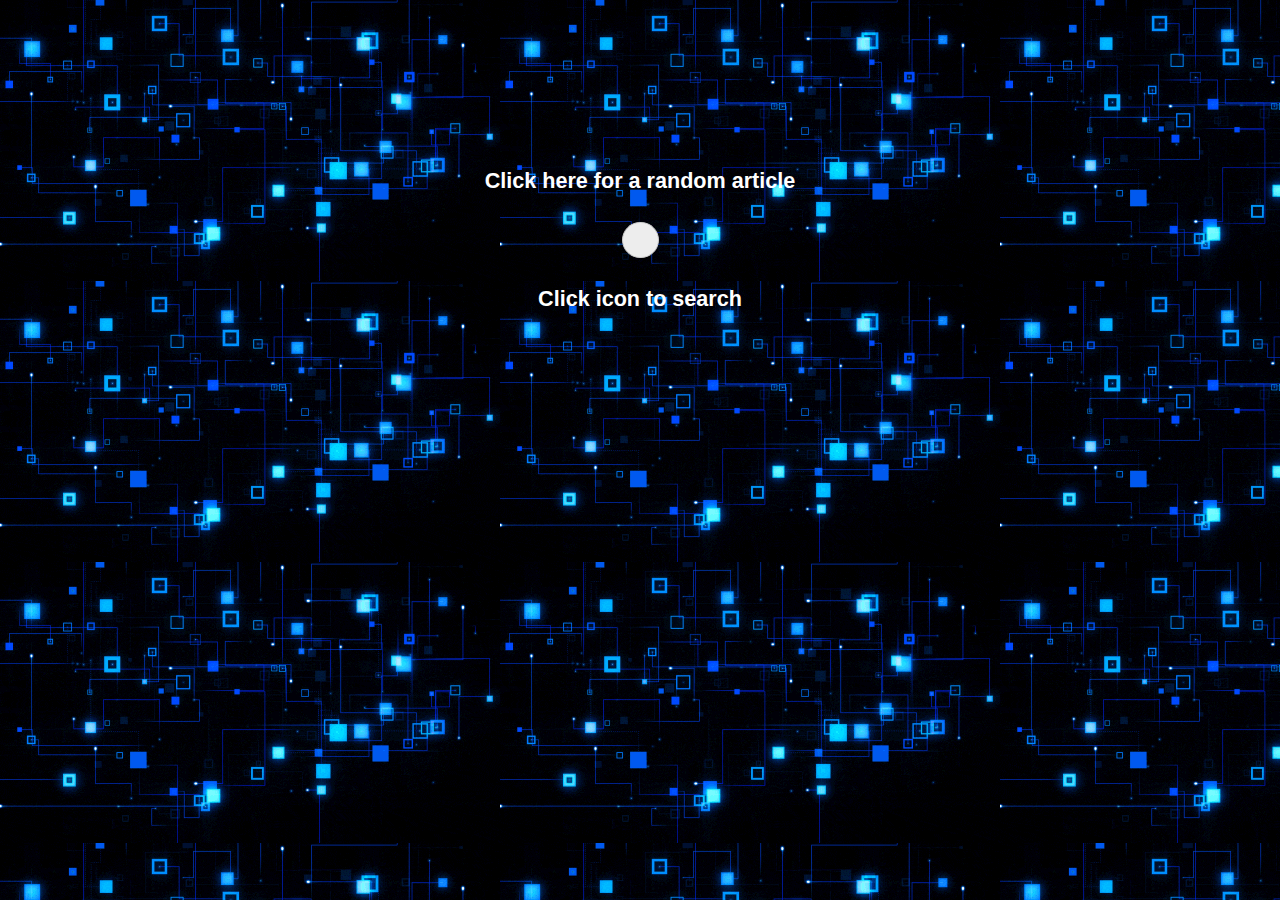
<file: Wikipedia viewer/index.html>
<!DOCTYPE html>
<html lang="en">
<head>
	<meta charset="UTF-8">
	<title>Wikipedia viewer</title>
	<link rel="stylesheet" href="style.css">
</head>
<body background="giphy.gif">
	<main>
		<h2 class="firstLine">Click here for a random article</h2>
		<form id="demo-2">
			<input type="search" placeholder="Search">
		</form>
		<h2 class="lastLine">Click icon to search</h2>
	</main>
</body>
</html>
</file>
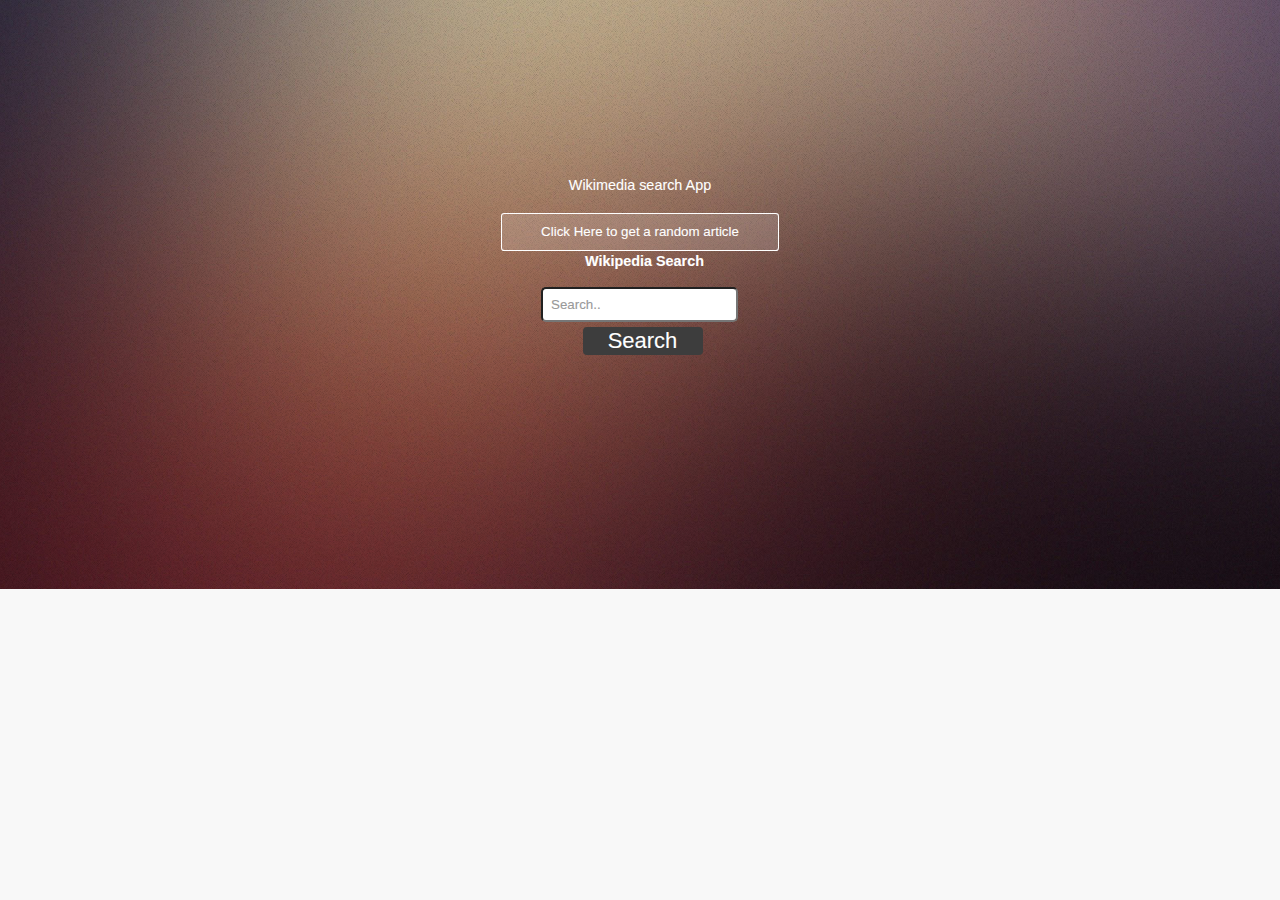
<file: Wikipedia viewer/html5up-tessellate/index.html>
<!DOCTYPE HTML>
<html>
<head>
	<title>Wiki App</title>
	<meta charset="utf-8" />
	<meta name="viewport" content="width=device-width, initial-scale=1" />
	<link rel="stylesheet" href="assets/css/main.css" />
</head>
<body>

	<section id="header" class="dark">
		<header>Wikimedia search App</header>
		<div class="container">
			<button class="randomButton buttonn scrolly secondBtn">
				<a href="https://en.wikipedia.org/wiki/Special:Random" target="_blank">
					Click Here to get a random article
				</a>
			</button>
		</div>
		<div class="wikiSearch">
			<h1>Wikipedia Search</h1>
			<input id="searchTerm" name="search" placeholder="Search.."><br>
			<button id='search' type="button" class="button"><span>Search</span></button>
		</div>
		<div id="output"></div>
		
	</section>
	<!-- Scripts -->
	<script src="assets/js/jquery.min.js"></script>
	
	<script src="main.js"></script>
</body>
</html>
</file>
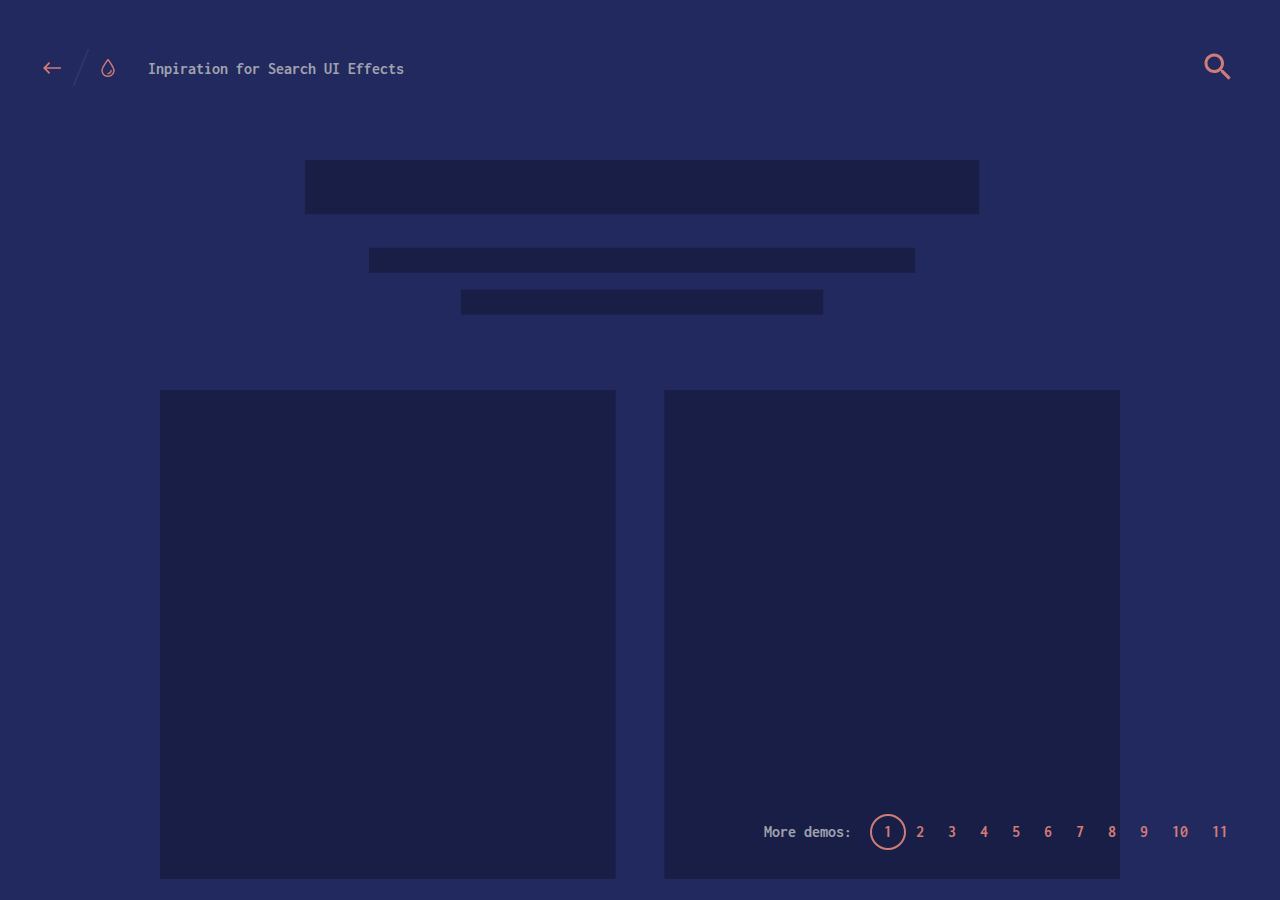
<file: Wikipedia viewer/SearchUIEffects/SearchUIEffects/index.html>
<!DOCTYPE html>
<html lang="en" class="no-js">
	<head>
		<meta charset="UTF-8" />
		<meta http-equiv="X-UA-Compatible" content="IE=edge">
		<meta name="viewport" content="width=device-width, initial-scale=1">
		<title>Inspiration for Search UI Effects | Demo 1 | Codrops</title>
		<meta name="description" content="Some inspiration for search UI effects" />
		<meta name="keywords" content="web design, inspiration, search, ui, effect, javascript, animation" />
		<meta name="author" content="Codrops" />
		<link rel="shortcut icon" href="favicon.ico">
		<link href="https://fonts.googleapis.com/css?family=Inconsolata:400,700" rel="stylesheet">
		<link rel="stylesheet" type="text/css" href="css/demo.css" />
		<link rel="stylesheet" type="text/css" href="css/style1.css" />
		<!--[if IE]>
  		<script src="http://html5shiv.googlecode.com/svn/trunk/html5.js"></script>
		<![endif]--><script>document.documentElement.className = 'js';</script>
	</head>
	<body class="demo-1">
		<svg class="hidden">
			<defs>
				<symbol id="icon-arrow" viewBox="0 0 24 24">
					<title>arrow</title>
					<polygon points="6.3,12.8 20.9,12.8 20.9,11.2 6.3,11.2 10.2,7.2 9,6 3.1,12 9,18 10.2,16.8 "/>
				</symbol>
				<symbol id="icon-drop" viewBox="0 0 24 24">
					<title>drop</title>
					<path d="M12,21c-3.6,0-6.6-3-6.6-6.6C5.4,11,10.8,4,11.4,3.2C11.6,3.1,11.8,3,12,3s0.4,0.1,0.6,0.3c0.6,0.8,6.1,7.8,6.1,11.2C18.6,18.1,15.6,21,12,21zM12,4.8c-1.8,2.4-5.2,7.4-5.2,9.6c0,2.9,2.3,5.2,5.2,5.2s5.2-2.3,5.2-5.2C17.2,12.2,13.8,7.3,12,4.8z"/><path d="M12,18.2c-0.4,0-0.7-0.3-0.7-0.7s0.3-0.7,0.7-0.7c1.3,0,2.4-1.1,2.4-2.4c0-0.4,0.3-0.7,0.7-0.7c0.4,0,0.7,0.3,0.7,0.7C15.8,16.5,14.1,18.2,12,18.2z"/>
				</symbol>
				<symbol id="icon-search" viewBox="0 0 24 24">
					<title>search</title>
					<path d="M15.5 14h-.79l-.28-.27C15.41 12.59 16 11.11 16 9.5 16 5.91 13.09 3 9.5 3S3 5.91 3 9.5 5.91 16 9.5 16c1.61 0 3.09-.59 4.23-1.57l.27.28v.79l5 4.99L20.49 19l-4.99-5zm-6 0C7.01 14 5 11.99 5 9.5S7.01 5 9.5 5 14 7.01 14 9.5 11.99 14 9.5 14z"/>
				</symbol>
				<symbol id="icon-cross" viewBox="0 0 24 24">
					<title>cross</title>
					<path d="M19 6.41L17.59 5 12 10.59 6.41 5 5 6.41 10.59 12 5 17.59 6.41 19 12 13.41 17.59 19 19 17.59 13.41 12z"/>
				</symbol>
			</defs>
		</svg>
		<main class="main-wrap">
			<header class="codrops-header">
				<div class="codrops-links">
					<a class="codrops-icon codrops-icon--prev" href="https://tympanus.net/Tutorials/LittleFragments/" title="Previous Demo"><svg class="icon icon--arrow"><use xlink:href="#icon-arrow"></use></svg></a>
					<a class="codrops-icon codrops-icon--drop" href="https://tympanus.net/codrops/?p=29878" title="Back to the article"><svg class="icon icon--drop"><use xlink:href="#icon-drop"></use></svg></a>
				</div>
				<h1 class="codrops-header__title">Inpiration for Search UI Effects</h1>
				<div class="search-wrap">
					<button id="btn-search" class="btn btn--search"><svg class="icon icon--search"><use xlink:href="#icon-search"></use></svg></button>
				</div>
			</header>
			<div class="bottom-nav">
				<nav class="codrops-demos">
					<span>More demos: </span>
					<a class="current-demo" href="index.html">1</a>
					<a href="index2.html">2</a>
					<a href="index3.html">3</a>
					<a href="index4.html">4</a>
					<a href="index5.html">5</a>
					<a href="index6.html">6</a>
					<a href="index7.html">7</a>
					<a href="index8.html">8</a>
					<a href="index9.html">9</a>
					<a href="index10.html">10</a>
					<a href="index11.html">11</a>
				</nav>
			</div>
			<div class="search">
				<button id="btn-search-close" class="btn btn--search-close" aria-label="Close search form"><svg class="icon icon--cross"><use xlink:href="#icon-cross"></use></svg></button>
				<form class="search__form" action="">
					<input class="search__input" name="search" type="search" placeholder="drones" autocomplete="off" autocorrect="off" autocapitalize="off" spellcheck="false" />
					<span class="search__info">Hit enter to search or ESC to close</span>
				</form>
				<div class="search__related">
					<div class="search__suggestion">
						<h3>May We Suggest?</h3>
						<p>#drone #funny #catgif #broken #lost #hilarious #good #red #blue #nono #why #yes #yesyes #aliens #green</p>
					</div>
					<div class="search__suggestion">
						<h3>Is It This?</h3>
						<p>#good #red #hilarious #blue #nono #why #yes #yesyes #aliens #green #drone #funny #catgif #broken #lost</p>
					</div>
					<div class="search__suggestion">
						<h3>Needle, Where Art Thou?</h3>
						<p>#broken #lost #good #red #funny #hilarious #catgif #blue #nono #why #yes #yesyes #aliens #green #drone</p>
					</div>
				</div>
			</div><!-- /search -->
		</main>
		<script src="js/demo1.js"></script>
	</body>
</html>
</file>
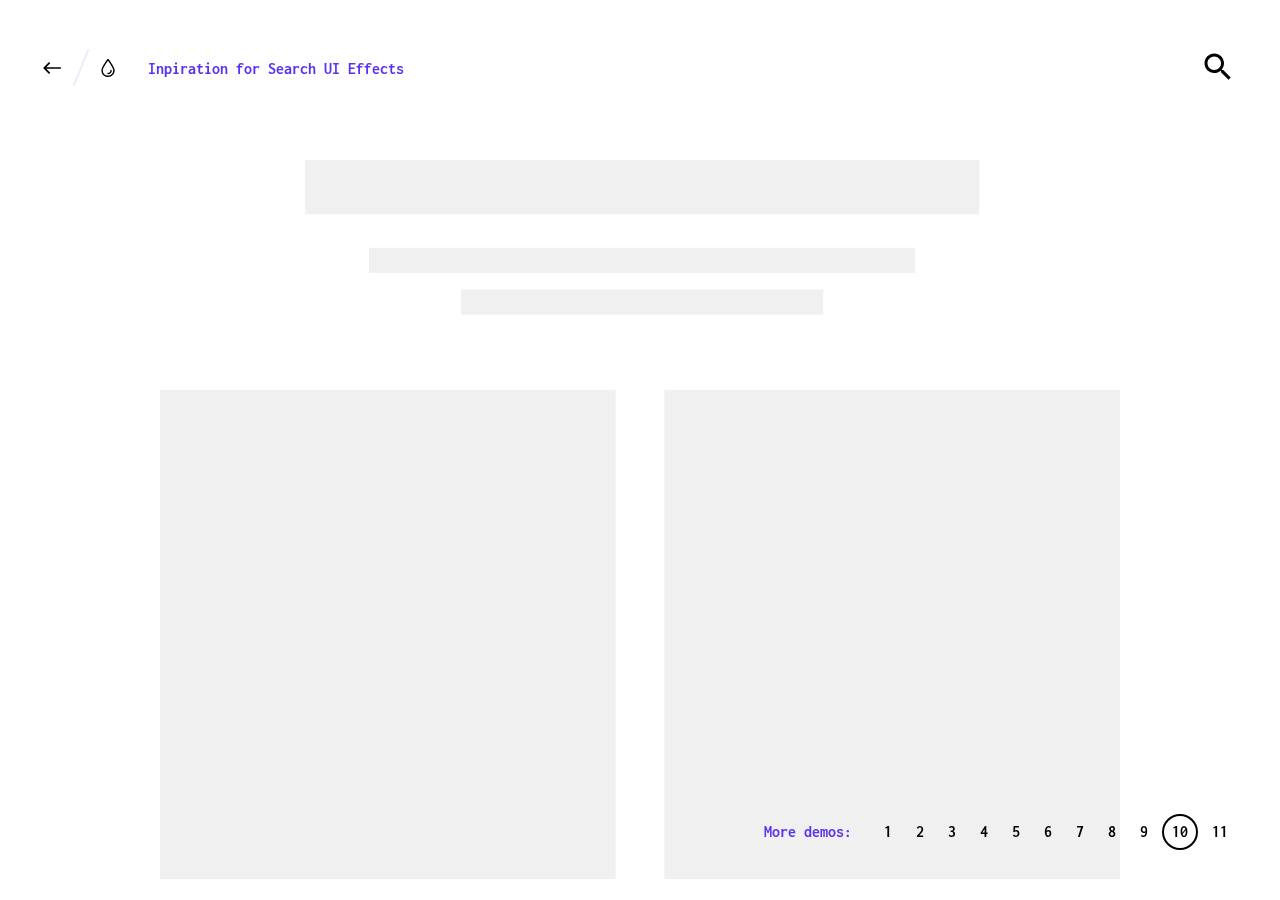
<file: Wikipedia viewer/SearchUIEffects/SearchUIEffects/index10.html>
<!DOCTYPE html>
<html lang="en" class="no-js">
	<head>
		<meta charset="UTF-8" />
		<meta http-equiv="X-UA-Compatible" content="IE=edge">
		<meta name="viewport" content="width=device-width, initial-scale=1">
		<title>Inspiration for Search UI Effects | Demo 10 | Codrops</title>
		<meta name="description" content="Some inspiration for search UI effects" />
		<meta name="keywords" content="web design, inspiration, search, ui, effect, javascript, animation" />
		<meta name="author" content="Codrops" />
		<link rel="shortcut icon" href="favicon.ico">
		<link href="https://fonts.googleapis.com/css?family=Inconsolata:400,700" rel="stylesheet">
		<link rel="stylesheet" type="text/css" href="css/demo.css" />
		<link rel="stylesheet" type="text/css" href="css/style10.css" />
		<!--[if IE]>
  		<script src="http://html5shiv.googlecode.com/svn/trunk/html5.js"></script>
		<![endif]--><script>document.documentElement.className = 'js';</script>
	</head>
	<body class="demo-10">
		<svg class="hidden">
			<defs>
				<symbol id="icon-arrow" viewBox="0 0 24 24">
					<title>arrow</title>
					<polygon points="6.3,12.8 20.9,12.8 20.9,11.2 6.3,11.2 10.2,7.2 9,6 3.1,12 9,18 10.2,16.8 "/>
				</symbol>
				<symbol id="icon-drop" viewBox="0 0 24 24">
					<title>drop</title>
					<path d="M12,21c-3.6,0-6.6-3-6.6-6.6C5.4,11,10.8,4,11.4,3.2C11.6,3.1,11.8,3,12,3s0.4,0.1,0.6,0.3c0.6,0.8,6.1,7.8,6.1,11.2C18.6,18.1,15.6,21,12,21zM12,4.8c-1.8,2.4-5.2,7.4-5.2,9.6c0,2.9,2.3,5.2,5.2,5.2s5.2-2.3,5.2-5.2C17.2,12.2,13.8,7.3,12,4.8z"/><path d="M12,18.2c-0.4,0-0.7-0.3-0.7-0.7s0.3-0.7,0.7-0.7c1.3,0,2.4-1.1,2.4-2.4c0-0.4,0.3-0.7,0.7-0.7c0.4,0,0.7,0.3,0.7,0.7C15.8,16.5,14.1,18.2,12,18.2z"/>
				</symbol>
				<symbol id="icon-search" viewBox="0 0 24 24">
					<title>search</title>
					<path d="M15.5 14h-.79l-.28-.27C15.41 12.59 16 11.11 16 9.5 16 5.91 13.09 3 9.5 3S3 5.91 3 9.5 5.91 16 9.5 16c1.61 0 3.09-.59 4.23-1.57l.27.28v.79l5 4.99L20.49 19l-4.99-5zm-6 0C7.01 14 5 11.99 5 9.5S7.01 5 9.5 5 14 7.01 14 9.5 11.99 14 9.5 14z"/>
				</symbol>
				<symbol id="icon-cross" viewBox="0 0 24 24">
					<title>cross</title>
					<path d="M19 6.41L17.59 5 12 10.59 6.41 5 5 6.41 10.59 12 5 17.59 6.41 19 12 13.41 17.59 19 19 17.59 13.41 12z"/>
				</symbol>
			</defs>
		</svg>
		<div class="page">
			<div class="page__single page__single--dummy"></div>
			<div class="page__single page__single--dummy"></div>
			<div class="page__single page__single--dummy"></div>
			<div class="page__single page__single--dummy"></div>
			<main class="main-wrap page__single">
				<header class="codrops-header">
					<div class="codrops-links">
						<a class="codrops-icon codrops-icon--prev" href="" title="Previous Demo"><svg class="icon icon--arrow"><use xlink:href="#icon-arrow"></use></svg></a>
						<a class="codrops-icon codrops-icon--drop" href="" title="Back to the article"><svg class="icon icon--drop"><use xlink:href="#icon-drop"></use></svg></a>
					</div>
					<h1 class="codrops-header__title">Inpiration for Search UI Effects</h1>
					<div class="search-wrap">
						<button id="btn-search" class="btn btn--search"><svg class="icon icon--search"><use xlink:href="#icon-search"></use></svg></button>
					</div>
				</header>
				<div class="bottom-nav">
					<nav class="codrops-demos">
						<span>More demos: </span>
						<a href="index.html">1</a>
						<a href="index2.html">2</a>
						<a href="index3.html">3</a>
						<a href="index4.html">4</a>
						<a href="index5.html">5</a>
						<a href="index6.html">6</a>
						<a href="index7.html">7</a>
						<a href="index8.html">8</a>
						<a href="index9.html">9</a>
						<a class="current-demo" href="index10.html">10</a>
						<a href="index11.html">11</a>
					</nav>
				</div>
			</main>
			<div class="search">
				<button id="btn-search-close" class="btn btn--search-close" aria-label="Close search form"><svg class="icon icon--cross"><use xlink:href="#icon-cross"></use></svg></button>
				<form class="search__form" action="">
					<input class="search__input" name="search" type="search" placeholder="Find..." autocomplete="off" autocorrect="off" autocapitalize="off" spellcheck="false" />
					<span class="search__info">Hit enter to search or ESC to close</span>
				</form>
			</div><!-- /search -->
		</div><!-- /page -->
		<script src="js/demo10.js"></script>
	</body>
</html>
</file>
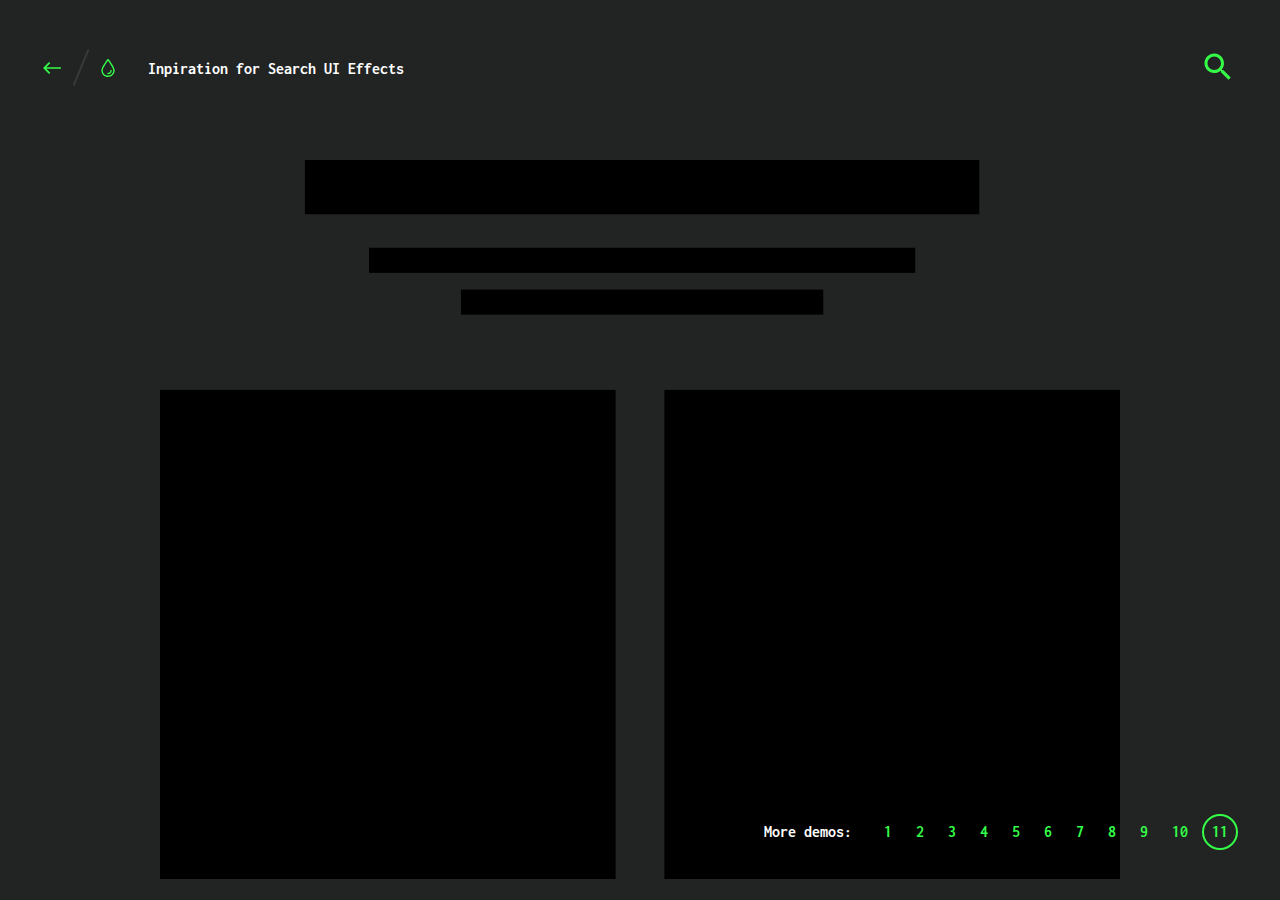
<file: Wikipedia viewer/SearchUIEffects/SearchUIEffects/index11.html>
<!DOCTYPE html>
<html lang="en" class="no-js">
	<head>
		<meta charset="UTF-8" />
		<meta http-equiv="X-UA-Compatible" content="IE=edge">
		<meta name="viewport" content="width=device-width, initial-scale=1">
		<title>Inspiration for Search UI Effects | Demo 11 | Codrops</title>
		<meta name="description" content="Some inspiration for search UI effects" />
		<meta name="keywords" content="web design, inspiration, search, ui, effect, javascript, animation" />
		<meta name="author" content="Codrops" />
		<link rel="shortcut icon" href="favicon.ico">
		<link href="https://fonts.googleapis.com/css?family=Inconsolata:400,700|VT323" rel="stylesheet">
		<link rel="stylesheet" type="text/css" href="css/demo.css" />
		<link rel="stylesheet" type="text/css" href="css/style11.css" />
		<!--[if IE]>
  		<script src="http://html5shiv.googlecode.com/svn/trunk/html5.js"></script>
		<![endif]--><script>document.documentElement.className = 'js';</script>
	</head>
	<body class="demo-11">
		<svg class="hidden">
			<defs>
				<symbol id="icon-arrow" viewBox="0 0 24 24">
					<title>arrow</title>
					<polygon points="6.3,12.8 20.9,12.8 20.9,11.2 6.3,11.2 10.2,7.2 9,6 3.1,12 9,18 10.2,16.8 "/>
				</symbol>
				<symbol id="icon-drop" viewBox="0 0 24 24">
					<title>drop</title>
					<path d="M12,21c-3.6,0-6.6-3-6.6-6.6C5.4,11,10.8,4,11.4,3.2C11.6,3.1,11.8,3,12,3s0.4,0.1,0.6,0.3c0.6,0.8,6.1,7.8,6.1,11.2C18.6,18.1,15.6,21,12,21zM12,4.8c-1.8,2.4-5.2,7.4-5.2,9.6c0,2.9,2.3,5.2,5.2,5.2s5.2-2.3,5.2-5.2C17.2,12.2,13.8,7.3,12,4.8z"/><path d="M12,18.2c-0.4,0-0.7-0.3-0.7-0.7s0.3-0.7,0.7-0.7c1.3,0,2.4-1.1,2.4-2.4c0-0.4,0.3-0.7,0.7-0.7c0.4,0,0.7,0.3,0.7,0.7C15.8,16.5,14.1,18.2,12,18.2z"/>
				</symbol>
				<symbol id="icon-search" viewBox="0 0 24 24">
					<title>search</title>
					<path d="M15.5 14h-.79l-.28-.27C15.41 12.59 16 11.11 16 9.5 16 5.91 13.09 3 9.5 3S3 5.91 3 9.5 5.91 16 9.5 16c1.61 0 3.09-.59 4.23-1.57l.27.28v.79l5 4.99L20.49 19l-4.99-5zm-6 0C7.01 14 5 11.99 5 9.5S7.01 5 9.5 5 14 7.01 14 9.5 11.99 14 9.5 14z"/>
				</symbol>
				<symbol id="icon-cross" viewBox="0 0 24 24">
					<title>cross</title>
					<path d="M19 6.41L17.59 5 12 10.59 6.41 5 5 6.41 10.59 12 5 17.59 6.41 19 12 13.41 17.59 19 19 17.59 13.41 12z"/>
				</symbol>
			</defs>
		</svg>
		<main class="main-wrap">
			<header class="codrops-header">
				<div class="codrops-links">
					<a class="codrops-icon codrops-icon--prev" href="https://tympanus.net/Tutorials/LittleFragments/" title="Previous Demo"><svg class="icon icon--arrow"><use xlink:href="#icon-arrow"></use></svg></a>
					<a class="codrops-icon codrops-icon--drop" href="https://tympanus.net/codrops/?p=29878" title="Back to the article"><svg class="icon icon--drop"><use xlink:href="#icon-drop"></use></svg></a>
				</div>
				<h1 class="codrops-header__title">Inpiration for Search UI Effects</h1>
				<div class="search-wrap">
					<button id="btn-search" class="btn btn--search"><svg class="icon icon--search"><use xlink:href="#icon-search"></use></svg></button>
				</div>
			</header>
			<div class="bottom-nav">
				<nav class="codrops-demos">
					<span>More demos: </span>
					<a href="index.html">1</a>
					<a href="index2.html">2</a>
					<a href="index3.html">3</a>
					<a href="index4.html">4</a>
					<a href="index5.html">5</a>
					<a href="index6.html">6</a>
					<a href="index7.html">7</a>
					<a href="index8.html">8</a>
					<a href="index9.html">9</a>
					<a href="index10.html">10</a>
					<a class="current-demo" href="index11.html">11</a>
				</nav>
			</div>
		</main><!-- /main-wrap -->
		<div class="search">
			<button id="btn-search-close" class="btn btn--search-close" aria-label="Close search form"><svg class="icon icon--cross"><use xlink:href="#icon-cross"></use></svg></button>
			<div class="terminal">
				<p class="terminal__line">Initiating search...</p>
				<p class="terminal__line">Search interface completed.</p>
				<p class="terminal__line">Fetching common searches...</p>
				<p class="terminal__line">Common search terms fetched:</p>
				<p class="terminal__line"><a href="#">#drones</a></p>
				<p class="terminal__line"><a href="#">#classyfantastic</a></p>
				<p class="terminal__line"><a href="#">#findtheneedle</a></p>
				<p class="terminal__line"><a href="#">#howeverythingworks</a></p>
				<p class="terminal__line"><a href="#">#whatsthat</a></p>
				<p class="terminal__line"><a href="#">#dingdingding</a></p>
				<p class="terminal__line"><a href="#">#90iesmovies</a></p>
			</div>
			<form class="search__form" action="">
				<input class="search__input" name="search" type="search" placeholder="" autocomplete="off" autocorrect="off" autocapitalize="off" spellcheck="false" />
			</form>
		</div><!-- /search -->
		<script src="js/demo11.js"></script>
	</body>
</html>
</file>
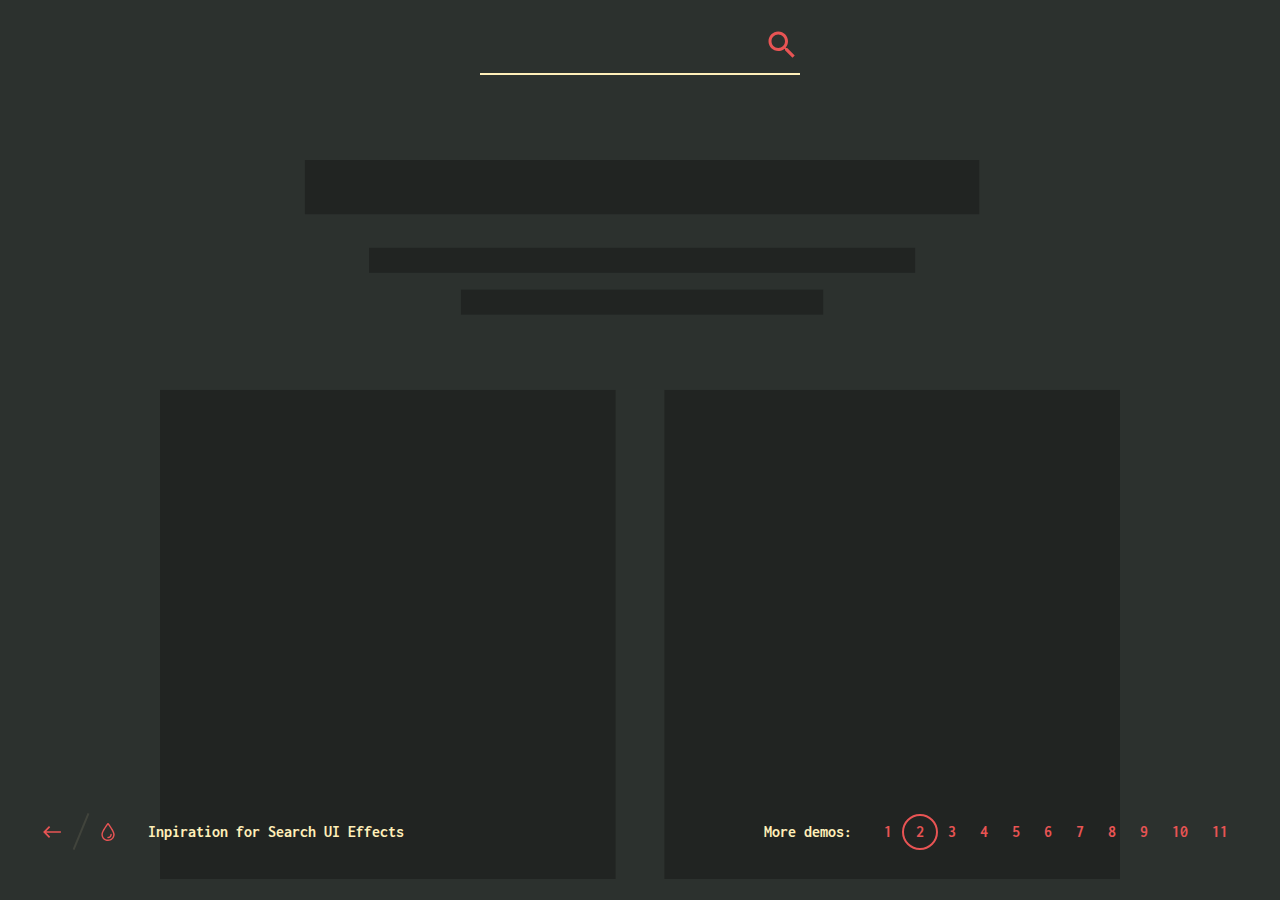
<file: Wikipedia viewer/SearchUIEffects/SearchUIEffects/index2.html>
<!DOCTYPE html>
<html lang="en" class="no-js">
	<head>
		<meta charset="UTF-8" />
		<meta http-equiv="X-UA-Compatible" content="IE=edge">
		<meta name="viewport" content="width=device-width, initial-scale=1">
		<title>Inspiration for Search UI Effects | Demo 2| Codrops</title>
		<meta name="description" content="Some inspiration for search UI effects" />
		<meta name="keywords" content="web design, inspiration, search, ui, effect, javascript, animation" />
		<meta name="author" content="Codrops" />
		<link rel="shortcut icon" href="favicon.ico">
		<link href="https://fonts.googleapis.com/css?family=Inconsolata:400,700" rel="stylesheet">
		<link rel="stylesheet" type="text/css" href="css/demo.css" />
		<link rel="stylesheet" type="text/css" href="css/style2.css" />
		<!--[if IE]>
  		<script src="http://html5shiv.googlecode.com/svn/trunk/html5.js"></script>
		<![endif]--><script>document.documentElement.className = 'js';</script>
	</head>
	<body class="demo-2">
		<svg class="hidden">
			<defs>
				<symbol id="icon-arrow" viewBox="0 0 24 24">
					<title>arrow</title>
					<polygon points="6.3,12.8 20.9,12.8 20.9,11.2 6.3,11.2 10.2,7.2 9,6 3.1,12 9,18 10.2,16.8 "/>
				</symbol>
				<symbol id="icon-drop" viewBox="0 0 24 24">
					<title>drop</title>
					<path d="M12,21c-3.6,0-6.6-3-6.6-6.6C5.4,11,10.8,4,11.4,3.2C11.6,3.1,11.8,3,12,3s0.4,0.1,0.6,0.3c0.6,0.8,6.1,7.8,6.1,11.2C18.6,18.1,15.6,21,12,21zM12,4.8c-1.8,2.4-5.2,7.4-5.2,9.6c0,2.9,2.3,5.2,5.2,5.2s5.2-2.3,5.2-5.2C17.2,12.2,13.8,7.3,12,4.8z"/><path d="M12,18.2c-0.4,0-0.7-0.3-0.7-0.7s0.3-0.7,0.7-0.7c1.3,0,2.4-1.1,2.4-2.4c0-0.4,0.3-0.7,0.7-0.7c0.4,0,0.7,0.3,0.7,0.7C15.8,16.5,14.1,18.2,12,18.2z"/>
				</symbol>
				<symbol id="icon-search" viewBox="0 0 24 24">
					<title>search</title>
					<path d="M15.5 14h-.79l-.28-.27C15.41 12.59 16 11.11 16 9.5 16 5.91 13.09 3 9.5 3S3 5.91 3 9.5 5.91 16 9.5 16c1.61 0 3.09-.59 4.23-1.57l.27.28v.79l5 4.99L20.49 19l-4.99-5zm-6 0C7.01 14 5 11.99 5 9.5S7.01 5 9.5 5 14 7.01 14 9.5 11.99 14 9.5 14z"/>
				</symbol>
				<symbol id="icon-cross" viewBox="0 0 24 24">
					<title>cross</title>
					<path d="M19 6.41L17.59 5 12 10.59 6.41 5 5 6.41 10.59 12 5 17.59 6.41 19 12 13.41 17.59 19 19 17.59 13.41 12z"/>
				</symbol>
			</defs>
		</svg>
		<main class="main-wrap">
			<div class="search">
				<button id="btn-search-close" class="btn btn--search-close" aria-label="Close search form"><svg class="icon icon--cross"><use xlink:href="#icon-cross"></use></svg></button>
				<form class="search__form" action="">
					<input id="search-input" class="search__input" name="search" type="search" placeholder="" autocomplete="off" autocorrect="off" autocapitalize="off" spellcheck="false" />
					<button class="btn btn--search"><svg class="icon icon--search"><use xlink:href="#icon-search"></use></svg></button>
				</form>
				<div class="search__suggestion">
					<h3>May We Suggest?</h3>
					<p>#drone #funny #catgif #broken #lost #love #hilarious #good #red #blue #nono #why #yes #yesyes #aliens #green #fancy #pants #trees</p>
				</div>
			</div><!-- /search -->
			<header class="codrops-header">
				<div class="codrops-links">
					<a class="codrops-icon codrops-icon--prev" href="https://tympanus.net/Tutorials/LittleFragments/" title="Previous Demo"><svg class="icon icon--arrow"><use xlink:href="#icon-arrow"></use></svg></a>
					<a class="codrops-icon codrops-icon--drop" href="https://tympanus.net/codrops/?p=29878" title="Back to the article"><svg class="icon icon--drop"><use xlink:href="#icon-drop"></use></svg></a>
				</div>
				<h1 class="codrops-header__title">Inpiration for Search UI Effects</h1>
				<div class="codrops-header__side">
					<nav class="codrops-demos">
						<span>More demos: </span>
						<a href="index.html">1</a>
						<a class="current-demo" href="index2.html">2</a>
						<a href="index3.html">3</a>
						<a href="index4.html">4</a>
						<a href="index5.html">5</a>
						<a href="index6.html">6</a>
						<a href="index7.html">7</a>
						<a href="index8.html">8</a>
						<a href="index9.html">9</a>
						<a href="index10.html">10</a>
						<a href="index11.html">11</a>
					</nav>
				</div>
			</header>
		</main>
		<script src="js/demo2.js"></script>
	</body>
</html>
</file>
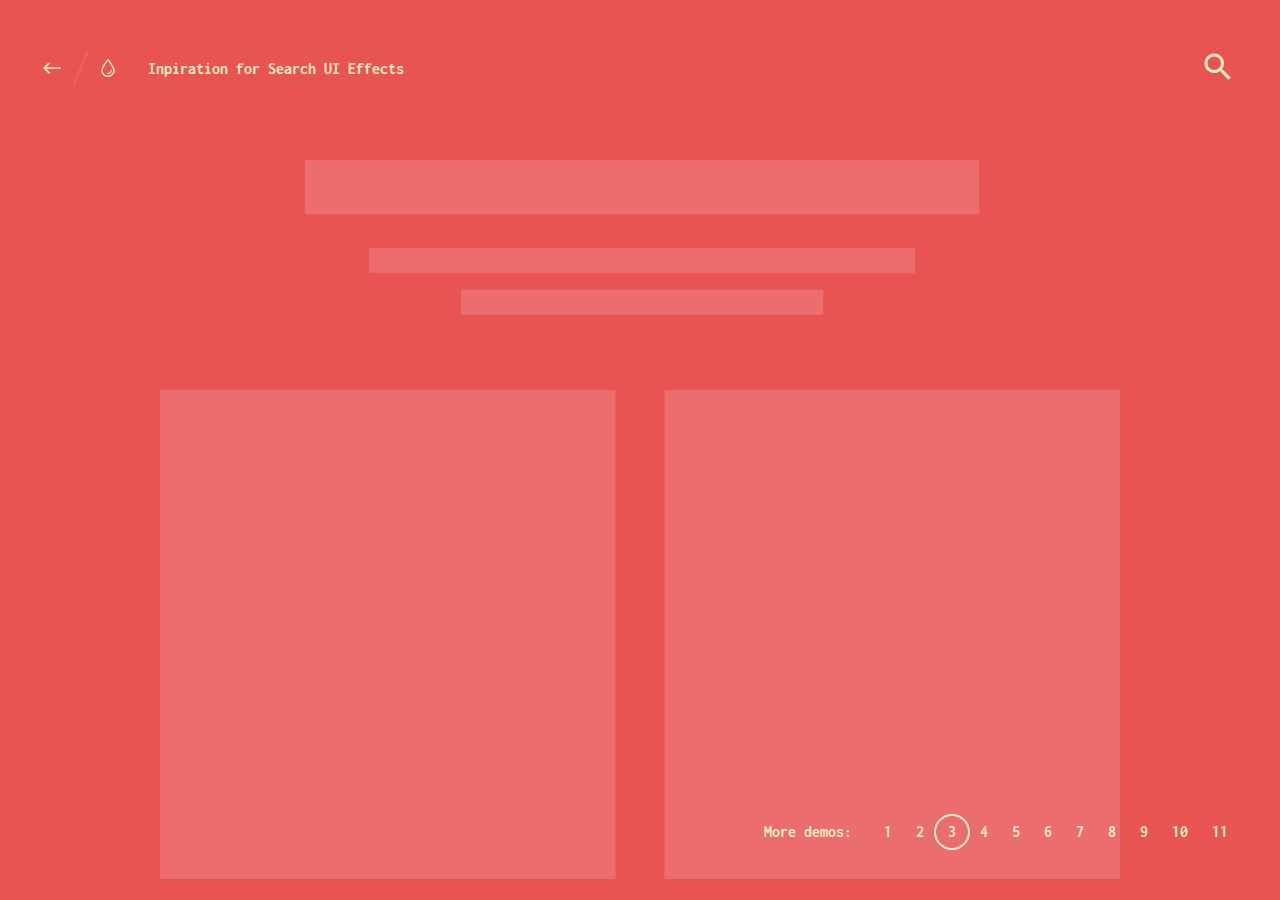
<file: Wikipedia viewer/SearchUIEffects/SearchUIEffects/index3.html>
<!DOCTYPE html>
<html lang="en" class="no-js">
	<head>
		<meta charset="UTF-8" />
		<meta http-equiv="X-UA-Compatible" content="IE=edge">
		<meta name="viewport" content="width=device-width, initial-scale=1">
		<title>Inspiration for Search UI Effects | Demo 3 | Codrops</title>
		<meta name="description" content="Some inspiration for search UI effects" />
		<meta name="keywords" content="web design, inspiration, search, ui, effect, javascript, animation" />
		<meta name="author" content="Codrops" />
		<link rel="shortcut icon" href="favicon.ico">
		<link href="https://fonts.googleapis.com/css?family=Inconsolata:400,700" rel="stylesheet">
		<link rel="stylesheet" type="text/css" href="css/demo.css" />
		<link rel="stylesheet" type="text/css" href="css/style3.css" />
		<!--[if IE]>
  		<script src="http://html5shiv.googlecode.com/svn/trunk/html5.js"></script>
		<![endif]--><script>document.documentElement.className = 'js';</script>
	</head>
	<body class="demo-3">
		<svg class="hidden">
			<defs>
				<symbol id="icon-arrow" viewBox="0 0 24 24">
					<title>arrow</title>
					<polygon points="6.3,12.8 20.9,12.8 20.9,11.2 6.3,11.2 10.2,7.2 9,6 3.1,12 9,18 10.2,16.8 "/>
				</symbol>
				<symbol id="icon-drop" viewBox="0 0 24 24">
					<title>drop</title>
					<path d="M12,21c-3.6,0-6.6-3-6.6-6.6C5.4,11,10.8,4,11.4,3.2C11.6,3.1,11.8,3,12,3s0.4,0.1,0.6,0.3c0.6,0.8,6.1,7.8,6.1,11.2C18.6,18.1,15.6,21,12,21zM12,4.8c-1.8,2.4-5.2,7.4-5.2,9.6c0,2.9,2.3,5.2,5.2,5.2s5.2-2.3,5.2-5.2C17.2,12.2,13.8,7.3,12,4.8z"/><path d="M12,18.2c-0.4,0-0.7-0.3-0.7-0.7s0.3-0.7,0.7-0.7c1.3,0,2.4-1.1,2.4-2.4c0-0.4,0.3-0.7,0.7-0.7c0.4,0,0.7,0.3,0.7,0.7C15.8,16.5,14.1,18.2,12,18.2z"/>
				</symbol>
				<symbol id="icon-search" viewBox="0 0 24 24">
					<title>search</title>
					<path d="M15.5 14h-.79l-.28-.27C15.41 12.59 16 11.11 16 9.5 16 5.91 13.09 3 9.5 3S3 5.91 3 9.5 5.91 16 9.5 16c1.61 0 3.09-.59 4.23-1.57l.27.28v.79l5 4.99L20.49 19l-4.99-5zm-6 0C7.01 14 5 11.99 5 9.5S7.01 5 9.5 5 14 7.01 14 9.5 11.99 14 9.5 14z"/>
				</symbol>
				<symbol id="icon-cross" viewBox="0 0 24 24">
					<title>cross</title>
					<path d="M19 6.41L17.59 5 12 10.59 6.41 5 5 6.41 10.59 12 5 17.59 6.41 19 12 13.41 17.59 19 19 17.59 13.41 12z"/>
				</symbol>
			</defs>
		</svg>
		<main class="main-wrap">
			<header class="codrops-header">
				<div class="codrops-links">
					<a class="codrops-icon codrops-icon--prev" href="https://tympanus.net/Tutorials/LittleFragments/" title="Previous Demo"><svg class="icon icon--arrow"><use xlink:href="#icon-arrow"></use></svg></a>
					<a class="codrops-icon codrops-icon--drop" href="https://tympanus.net/codrops/?p=29878" title="Back to the article"><svg class="icon icon--drop"><use xlink:href="#icon-drop"></use></svg></a>
				</div>
				<h1 class="codrops-header__title">Inpiration for Search UI Effects</h1>
				<div class="search-wrap">
					<button id="btn-search" class="btn btn--search"><svg class="icon icon--search"><use xlink:href="#icon-search"></use></svg></button>
				</div>
			</header>
			<div class="bottom-nav">
				<nav class="codrops-demos">
					<span>More demos: </span>
					<a href="index.html">1</a>
					<a href="index2.html">2</a>
					<a class="current-demo" href="index3.html">3</a>
					<a href="index4.html">4</a>
					<a href="index5.html">5</a>
					<a href="index6.html">6</a>
					<a href="index7.html">7</a>
					<a href="index8.html">8</a>
					<a href="index9.html">9</a>
					<a href="index10.html">10</a>
					<a href="index11.html">11</a>
				</nav>
			</div>
		</main>
		<div class="search">
			<button id="btn-search-close" class="btn btn--search-close" aria-label="Close search form"><svg class="icon icon--cross"><use xlink:href="#icon-cross"></use></svg></button>
			<form class="search__form" action="">
				<input class="search__input" name="search" type="search" placeholder="Search" autocomplete="off" autocorrect="off" autocapitalize="off" spellcheck="false" />
				<span class="search__info">Hit enter to search or ESC to close</span>
			</form>
		</div><!-- /search -->
		<script src="js/demo3.js"></script>
	</body>
</html>
</file>
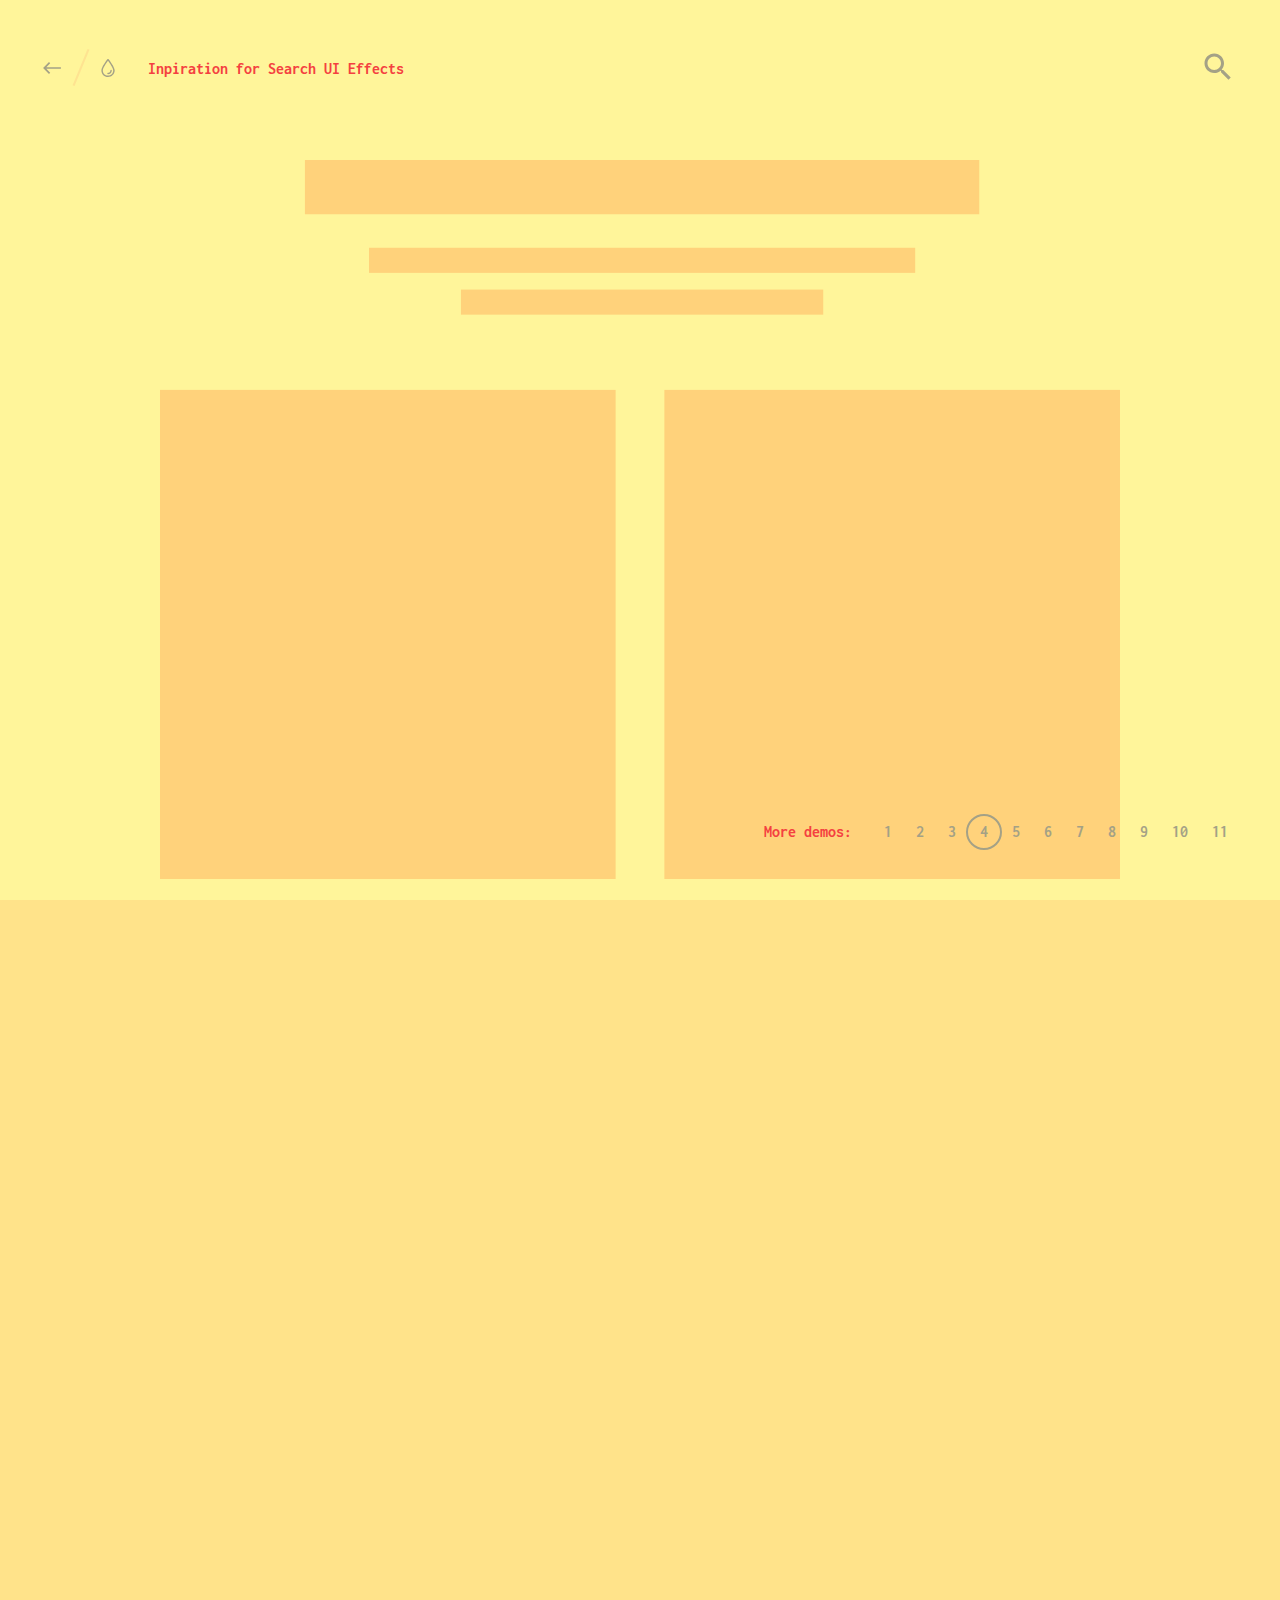
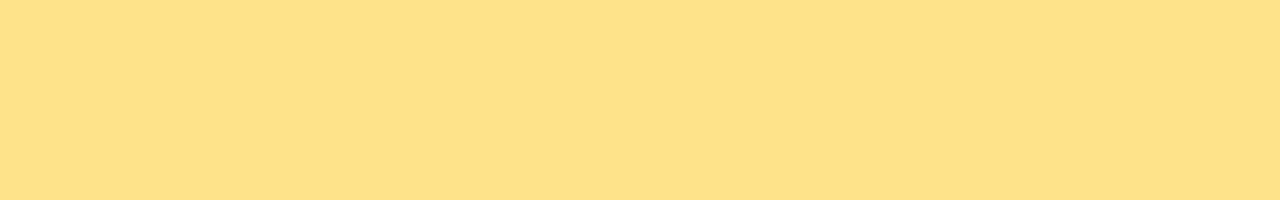
<file: Wikipedia viewer/SearchUIEffects/SearchUIEffects/index4.html>
<!DOCTYPE html>
<html lang="en" class="no-js">
	<head>
		<meta charset="UTF-8" />
		<meta http-equiv="X-UA-Compatible" content="IE=edge">
		<meta name="viewport" content="width=device-width, initial-scale=1">
		<title>Inspiration for Search UI Effects | Demo 4 | Codrops</title>
		<meta name="description" content="Some inspiration for search UI effects" />
		<meta name="keywords" content="web design, inspiration, search, ui, effect, javascript, animation" />
		<meta name="author" content="Codrops" />
		<link rel="shortcut icon" href="favicon.ico">
		<link href="https://fonts.googleapis.com/css?family=Inconsolata:400,700" rel="stylesheet">
		<link rel="stylesheet" type="text/css" href="css/demo.css" />
		<link rel="stylesheet" type="text/css" href="css/style4.css" />
		<!--[if IE]>
  		<script src="http://html5shiv.googlecode.com/svn/trunk/html5.js"></script>
		<![endif]--><script>document.documentElement.className = 'js';</script>
	</head>
	<body class="demo-4">
		<svg class="hidden">
			<defs>
				<symbol id="icon-arrow" viewBox="0 0 24 24">
					<title>arrow</title>
					<polygon points="6.3,12.8 20.9,12.8 20.9,11.2 6.3,11.2 10.2,7.2 9,6 3.1,12 9,18 10.2,16.8 "/>
				</symbol>
				<symbol id="icon-drop" viewBox="0 0 24 24">
					<title>drop</title>
					<path d="M12,21c-3.6,0-6.6-3-6.6-6.6C5.4,11,10.8,4,11.4,3.2C11.6,3.1,11.8,3,12,3s0.4,0.1,0.6,0.3c0.6,0.8,6.1,7.8,6.1,11.2C18.6,18.1,15.6,21,12,21zM12,4.8c-1.8,2.4-5.2,7.4-5.2,9.6c0,2.9,2.3,5.2,5.2,5.2s5.2-2.3,5.2-5.2C17.2,12.2,13.8,7.3,12,4.8z"/><path d="M12,18.2c-0.4,0-0.7-0.3-0.7-0.7s0.3-0.7,0.7-0.7c1.3,0,2.4-1.1,2.4-2.4c0-0.4,0.3-0.7,0.7-0.7c0.4,0,0.7,0.3,0.7,0.7C15.8,16.5,14.1,18.2,12,18.2z"/>
				</symbol>
				<symbol id="icon-search" viewBox="0 0 24 24">
					<title>search</title>
					<path d="M15.5 14h-.79l-.28-.27C15.41 12.59 16 11.11 16 9.5 16 5.91 13.09 3 9.5 3S3 5.91 3 9.5 5.91 16 9.5 16c1.61 0 3.09-.59 4.23-1.57l.27.28v.79l5 4.99L20.49 19l-4.99-5zm-6 0C7.01 14 5 11.99 5 9.5S7.01 5 9.5 5 14 7.01 14 9.5 11.99 14 9.5 14z"/>
				</symbol>
				<symbol id="icon-cross" viewBox="0 0 24 24">
					<title>cross</title>
					<path d="M19 6.41L17.59 5 12 10.59 6.41 5 5 6.41 10.59 12 5 17.59 6.41 19 12 13.41 17.59 19 19 17.59 13.41 12z"/>
				</symbol>
			</defs>
		</svg>
		<div class="search">
			<button id="btn-search-close" class="btn btn--search-close" aria-label="Close search form"><svg class="icon icon--cross"><use xlink:href="#icon-cross"></use></svg></button>
			<form class="search__form" action="">
				<input class="search__input" name="search" type="search" placeholder="Find..." autocomplete="off" autocorrect="off" autocapitalize="off" spellcheck="false" />
				<span class="search__info">Hit enter to search or ESC to close</span>
			</form>
		</div><!-- /search -->
		<div class="page">
			<div class="page__folder page__folder--dummy"></div>
			<div class="page__folder page__folder--dummy"></div>
			<div class="page__folder page__folder--dummy"></div>
			<main class="main-wrap page__folder">
				<header class="codrops-header">
					<div class="codrops-links">
						<a class="codrops-icon codrops-icon--prev" href="" title="Previous Demo"><svg class="icon icon--arrow"><use xlink:href="#icon-arrow"></use></svg></a>
						<a class="codrops-icon codrops-icon--drop" href="" title="Back to the article"><svg class="icon icon--drop"><use xlink:href="#icon-drop"></use></svg></a>
					</div>
					<h1 class="codrops-header__title">Inpiration for Search UI Effects</h1>
					<div class="search-wrap">
						<button id="btn-search" class="btn btn--search"><svg class="icon icon--search"><use xlink:href="#icon-search"></use></svg></button>
					</div>
				</header>
				<div class="bottom-nav">
					<nav class="codrops-demos">
						<span>More demos: </span>
						<a href="index.html">1</a>
						<a href="index2.html">2</a>
						<a href="index3.html">3</a>
						<a class="current-demo" href="index4.html">4</a>
						<a href="index5.html">5</a>
						<a href="index6.html">6</a>
						<a href="index7.html">7</a>
						<a href="index8.html">8</a>
						<a href="index9.html">9</a>
						<a href="index10.html">10</a>
						<a href="index11.html">11</a>
					</nav>
				</div>
			</main>
		</div>
		<script src="js/demo4.js"></script>
	</body>
</html>
</file>
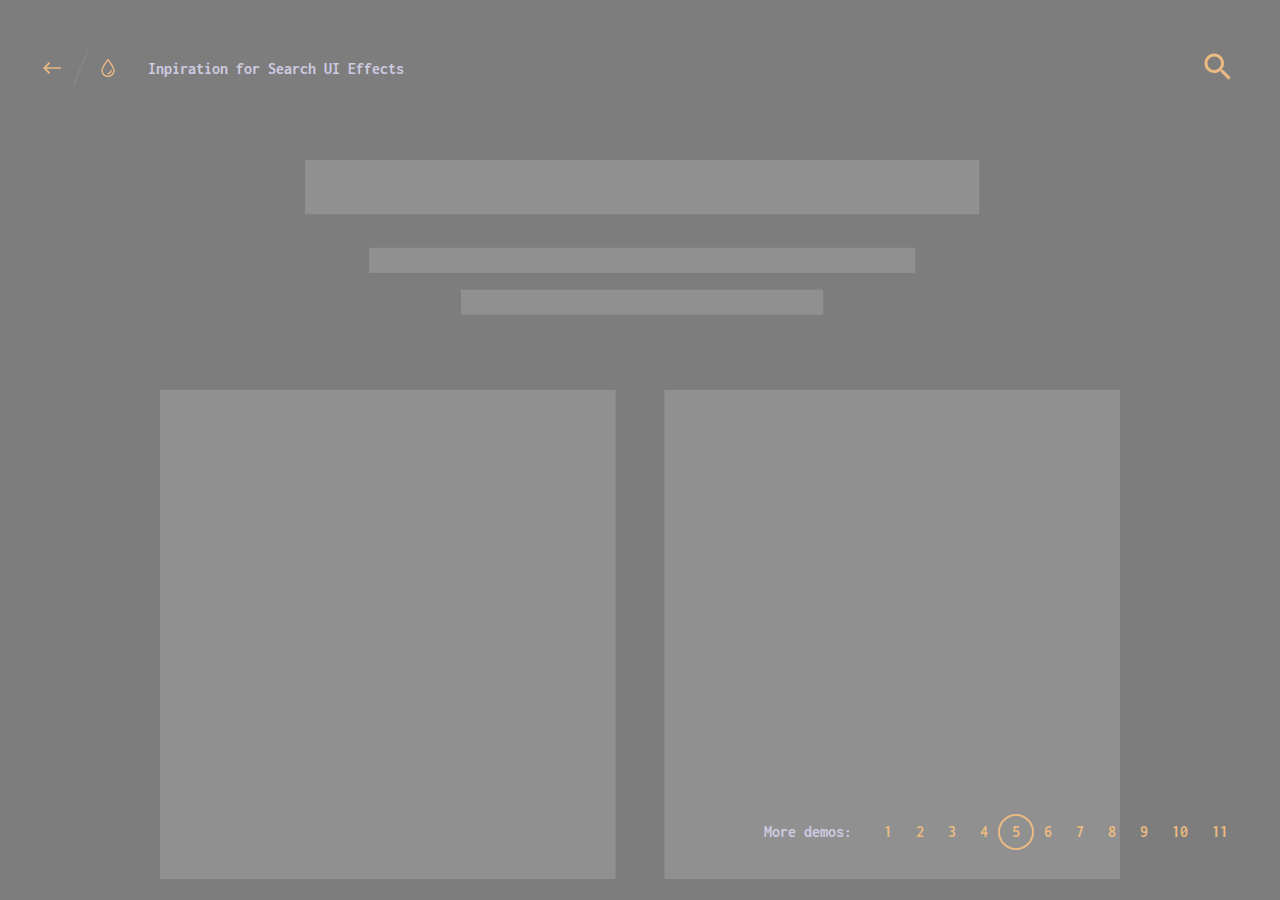
<file: Wikipedia viewer/SearchUIEffects/SearchUIEffects/index5.html>
<!DOCTYPE html>
<html lang="en" class="no-js">
	<head>
		<meta charset="UTF-8" />
		<meta http-equiv="X-UA-Compatible" content="IE=edge">
		<meta name="viewport" content="width=device-width, initial-scale=1">
		<title>Inspiration for Search UI Effects | Demo 5 | Codrops</title>
		<meta name="description" content="Some inspiration for search UI effects" />
		<meta name="keywords" content="web design, inspiration, search, ui, effect, javascript, animation" />
		<meta name="author" content="Codrops" />
		<link rel="shortcut icon" href="favicon.ico">
		<link href="https://fonts.googleapis.com/css?family=Inconsolata:400,700" rel="stylesheet">
		<link rel="stylesheet" type="text/css" href="css/demo.css" />
		<link rel="stylesheet" type="text/css" href="css/style5.css" />
		<!--[if IE]>
  		<script src="http://html5shiv.googlecode.com/svn/trunk/html5.js"></script>
		<![endif]--><script>document.documentElement.className = 'js';</script>
	</head>
	<body class="demo-5">
		<svg class="hidden">
			<defs>
				<symbol id="icon-arrow" viewBox="0 0 24 24">
					<title>arrow</title>
					<polygon points="6.3,12.8 20.9,12.8 20.9,11.2 6.3,11.2 10.2,7.2 9,6 3.1,12 9,18 10.2,16.8 "/>
				</symbol>
				<symbol id="icon-drop" viewBox="0 0 24 24">
					<title>drop</title>
					<path d="M12,21c-3.6,0-6.6-3-6.6-6.6C5.4,11,10.8,4,11.4,3.2C11.6,3.1,11.8,3,12,3s0.4,0.1,0.6,0.3c0.6,0.8,6.1,7.8,6.1,11.2C18.6,18.1,15.6,21,12,21zM12,4.8c-1.8,2.4-5.2,7.4-5.2,9.6c0,2.9,2.3,5.2,5.2,5.2s5.2-2.3,5.2-5.2C17.2,12.2,13.8,7.3,12,4.8z"/><path d="M12,18.2c-0.4,0-0.7-0.3-0.7-0.7s0.3-0.7,0.7-0.7c1.3,0,2.4-1.1,2.4-2.4c0-0.4,0.3-0.7,0.7-0.7c0.4,0,0.7,0.3,0.7,0.7C15.8,16.5,14.1,18.2,12,18.2z"/>
				</symbol>
				<symbol id="icon-search" viewBox="0 0 24 24">
					<title>search</title>
					<path d="M15.5 14h-.79l-.28-.27C15.41 12.59 16 11.11 16 9.5 16 5.91 13.09 3 9.5 3S3 5.91 3 9.5 5.91 16 9.5 16c1.61 0 3.09-.59 4.23-1.57l.27.28v.79l5 4.99L20.49 19l-4.99-5zm-6 0C7.01 14 5 11.99 5 9.5S7.01 5 9.5 5 14 7.01 14 9.5 11.99 14 9.5 14z"/>
				</symbol>
				<symbol id="icon-cross" viewBox="0 0 24 24">
					<title>cross</title>
					<path d="M19 6.41L17.59 5 12 10.59 6.41 5 5 6.41 10.59 12 5 17.59 6.41 19 12 13.41 17.59 19 19 17.59 13.41 12z"/>
				</symbol>
			</defs>
		</svg>
		<main class="main-wrap">
			<header class="codrops-header">
				<div class="codrops-links">
					<a class="codrops-icon codrops-icon--prev" href="https://tympanus.net/Tutorials/LittleFragments/" title="Previous Demo"><svg class="icon icon--arrow"><use xlink:href="#icon-arrow"></use></svg></a>
					<a class="codrops-icon codrops-icon--drop" href="https://tympanus.net/codrops/?p=29878" title="Back to the article"><svg class="icon icon--drop"><use xlink:href="#icon-drop"></use></svg></a>
				</div>
				<h1 class="codrops-header__title">Inpiration for Search UI Effects</h1>
				<div class="search-wrap">
					<button id="btn-search" class="btn btn--search"><svg class="icon icon--search"><use xlink:href="#icon-search"></use></svg></button>
				</div>
			</header>
			<div class="bottom-nav">
				<nav class="codrops-demos">
					<span>More demos: </span>
					<a href="index.html">1</a>
					<a href="index2.html">2</a>
					<a href="index3.html">3</a>
					<a href="index4.html">4</a>
					<a class="current-demo" href="index5.html">5</a>
					<a href="index6.html">6</a>
					<a href="index7.html">7</a>
					<a href="index8.html">8</a>
					<a href="index9.html">9</a>
					<a href="index10.html">10</a>
					<a href="index11.html">11</a>
				</nav>
			</div>
		</main><!-- /main-wrap -->
		<div class="search">
			<button id="btn-search-close" class="btn btn--search-close" aria-label="Close search form"><svg class="icon icon--cross"><use xlink:href="#icon-cross"></use></svg></button>
			<form class="search__form" action="">
				<input class="search__input" name="search" type="search" placeholder="" autocomplete="off" autocorrect="off" autocapitalize="off" spellcheck="false" />
				<span class="search__info">Hit enter to search or ESC to close</span>
			</form>
			<div class="search__related">
				<div class="search__suggestion">
					<h3>May We Suggest?</h3>
					<p>#drone #funny #catgif #broken #lost #hilarious #good #red #blue #nono #why #yes #yesyes #aliens #green</p>
				</div>
				<div class="search__suggestion">
					<h3>Needle, Where Art Thou?</h3>
					<p>#broken #lost #good #red #funny #lala #hilarious #catgif #blue #nono #why #yes #yesyes #aliens #green #drone</p>
				</div>
			</div>
		</div><!-- /search -->
		<script src="js/demo5.js"></script>
	</body>
</html>
</file>
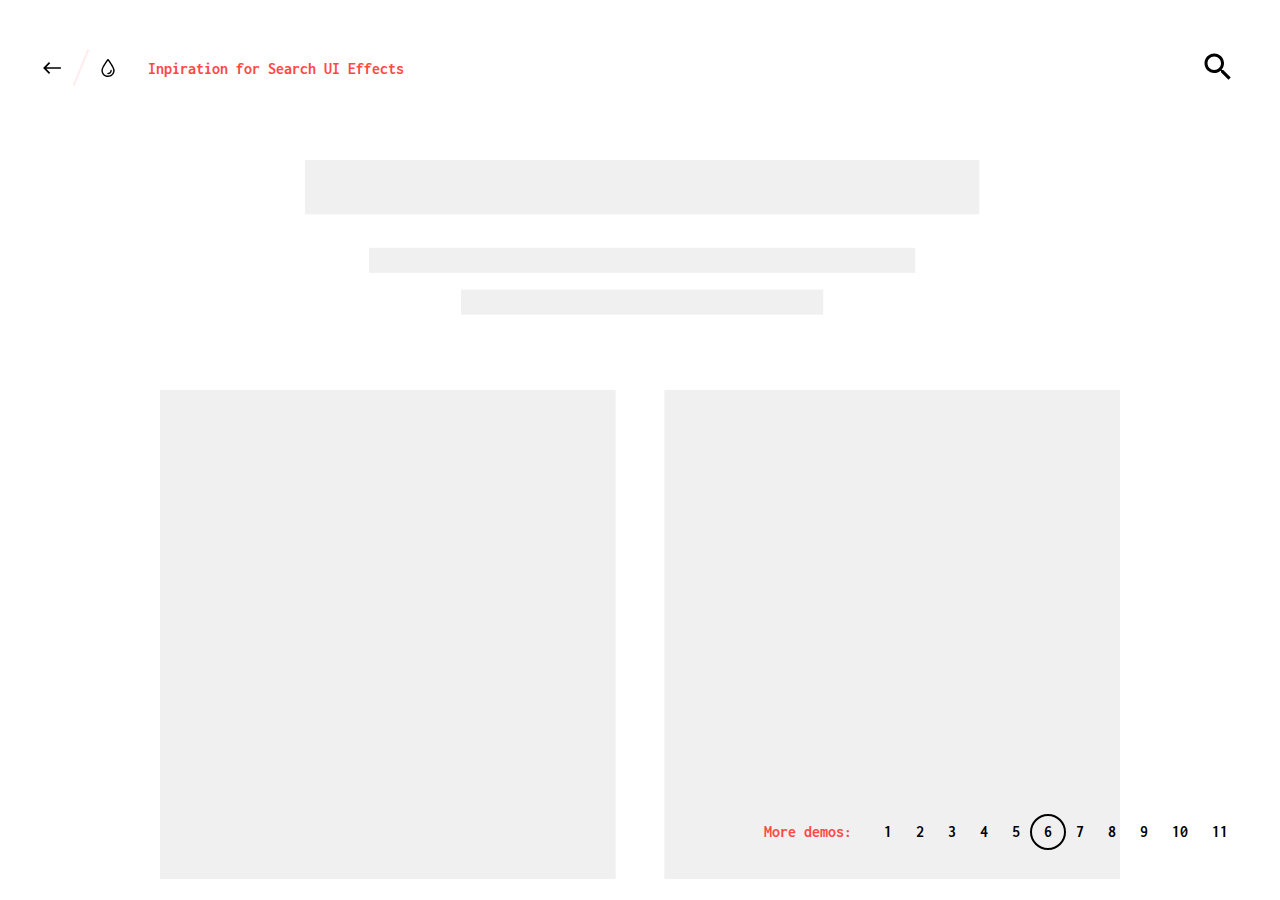
<file: Wikipedia viewer/SearchUIEffects/SearchUIEffects/index6.html>
<!DOCTYPE html>
<html lang="en" class="no-js">
	<head>
		<meta charset="UTF-8" />
		<meta http-equiv="X-UA-Compatible" content="IE=edge">
		<meta name="viewport" content="width=device-width, initial-scale=1">
		<title>Inspiration for Search UI Effects | Demo 6 | Codrops</title>
		<meta name="description" content="Some inspiration for search UI effects" />
		<meta name="keywords" content="web design, inspiration, search, ui, effect, javascript, animation" />
		<meta name="author" content="Codrops" />
		<link rel="shortcut icon" href="favicon.ico">
		<link href="https://fonts.googleapis.com/css?family=Inconsolata:400,700" rel="stylesheet">
		<link rel="stylesheet" type="text/css" href="css/demo.css" />
		<link rel="stylesheet" type="text/css" href="css/style6.css" />
		<!--[if IE]>
  		<script src="http://html5shiv.googlecode.com/svn/trunk/html5.js"></script>
		<![endif]--><script>document.documentElement.className = 'js';</script>
	</head>
	<body class="demo-6">
		<svg class="hidden">
			<defs>
				<symbol id="icon-arrow" viewBox="0 0 24 24">
					<title>arrow</title>
					<polygon points="6.3,12.8 20.9,12.8 20.9,11.2 6.3,11.2 10.2,7.2 9,6 3.1,12 9,18 10.2,16.8 "/>
				</symbol>
				<symbol id="icon-drop" viewBox="0 0 24 24">
					<title>drop</title>
					<path d="M12,21c-3.6,0-6.6-3-6.6-6.6C5.4,11,10.8,4,11.4,3.2C11.6,3.1,11.8,3,12,3s0.4,0.1,0.6,0.3c0.6,0.8,6.1,7.8,6.1,11.2C18.6,18.1,15.6,21,12,21zM12,4.8c-1.8,2.4-5.2,7.4-5.2,9.6c0,2.9,2.3,5.2,5.2,5.2s5.2-2.3,5.2-5.2C17.2,12.2,13.8,7.3,12,4.8z"/><path d="M12,18.2c-0.4,0-0.7-0.3-0.7-0.7s0.3-0.7,0.7-0.7c1.3,0,2.4-1.1,2.4-2.4c0-0.4,0.3-0.7,0.7-0.7c0.4,0,0.7,0.3,0.7,0.7C15.8,16.5,14.1,18.2,12,18.2z"/>
				</symbol>
				<symbol id="icon-search" viewBox="0 0 24 24">
					<title>search</title>
					<path d="M15.5 14h-.79l-.28-.27C15.41 12.59 16 11.11 16 9.5 16 5.91 13.09 3 9.5 3S3 5.91 3 9.5 5.91 16 9.5 16c1.61 0 3.09-.59 4.23-1.57l.27.28v.79l5 4.99L20.49 19l-4.99-5zm-6 0C7.01 14 5 11.99 5 9.5S7.01 5 9.5 5 14 7.01 14 9.5 11.99 14 9.5 14z"/>
				</symbol>
				<symbol id="icon-cross" viewBox="0 0 24 24">
					<title>cross</title>
					<path d="M19 6.41L17.59 5 12 10.59 6.41 5 5 6.41 10.59 12 5 17.59 6.41 19 12 13.41 17.59 19 19 17.59 13.41 12z"/>
				</symbol>
			</defs>
		</svg>
		<main class="main-wrap">
			<header class="codrops-header">
				<div class="codrops-links">
					<a class="codrops-icon codrops-icon--prev" href="https://tympanus.net/Tutorials/LittleFragments/" title="Previous Demo"><svg class="icon icon--arrow"><use xlink:href="#icon-arrow"></use></svg></a>
					<a class="codrops-icon codrops-icon--drop" href="https://tympanus.net/codrops/?p=29878" title="Back to the article"><svg class="icon icon--drop"><use xlink:href="#icon-drop"></use></svg></a>
				</div>
				<h1 class="codrops-header__title">Inpiration for Search UI Effects</h1>
				<div class="search-wrap">
					<button id="btn-search" class="btn btn--search"><svg class="icon icon--search"><use xlink:href="#icon-search"></use></svg></button>
				</div>
			</header>
			<div class="bottom-nav">
				<nav class="codrops-demos">
					<span>More demos: </span>
					<a href="index.html">1</a>
					<a href="index2.html">2</a>
					<a href="index3.html">3</a>
					<a href="index4.html">4</a>
					<a href="index5.html">5</a>
					<a class="current-demo" href="index6.html">6</a>
					<a href="index7.html">7</a>
					<a href="index8.html">8</a>
					<a href="index9.html">9</a>
					<a href="index10.html">10</a>
					<a href="index11.html">11</a>
				</nav>
			</div>
			<div class="search">
				<form class="search__form" action="">
					<input class="search__input" name="search" type="search" placeholder="Find..." autocomplete="off" autocorrect="off" autocapitalize="off" spellcheck="false" />
					<span class="search__info">Hit enter to search or ESC to close</span>
				</form>
				<div class="search__related">
					<div class="search__suggestion">
						<h3>May We Suggest?</h3>
						<p>#drone #funny #catgif #broken #lost #hilarious #good #red #blue #nono #why #yes #yesyes #aliens #green</p>
					</div>
				</div>
			</div><!-- /search -->
			<button id="btn-search-close" class="btn btn--hidden btn--search-close" aria-label="Close search form"><svg class="icon icon--cross"><use xlink:href="#icon-cross"></use></svg></button>
		</main><!-- /main-wrap -->
		<script src="js/demo6.js"></script>
	</body>
</html>
</file>
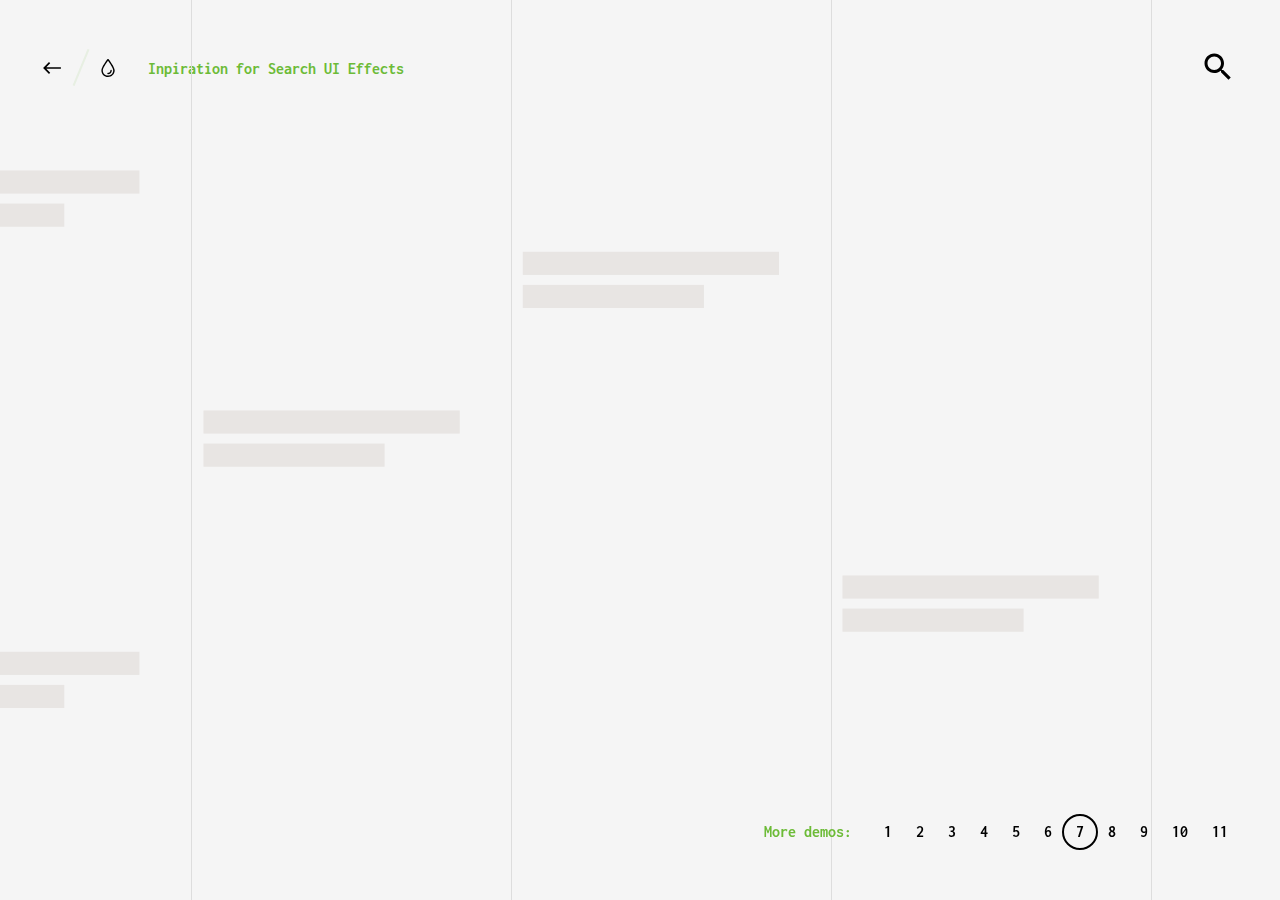
<file: Wikipedia viewer/SearchUIEffects/SearchUIEffects/index7.html>
<!DOCTYPE html>
<html lang="en" class="no-js">
	<head>
		<meta charset="UTF-8" />
		<meta http-equiv="X-UA-Compatible" content="IE=edge">
		<meta name="viewport" content="width=device-width, initial-scale=1">
		<title>Inspiration for Search UI Effects | Demo 7 | Codrops</title>
		<meta name="description" content="Some inspiration for search UI effects" />
		<meta name="keywords" content="web design, inspiration, search, ui, effect, javascript, animation" />
		<meta name="author" content="Codrops" />
		<link rel="shortcut icon" href="favicon.ico">
		<link href="https://fonts.googleapis.com/css?family=Inconsolata:400,700" rel="stylesheet">
		<link rel="stylesheet" type="text/css" href="css/demo.css" />
		<link rel="stylesheet" type="text/css" href="css/style7.css" />
		<!--[if IE]>
  		<script src="http://html5shiv.googlecode.com/svn/trunk/html5.js"></script>
		<![endif]--><script>document.documentElement.className = 'js';</script>
	</head>
	<body class="demo-7">
		<svg class="hidden">
			<defs>
				<symbol id="icon-arrow" viewBox="0 0 24 24">
					<title>arrow</title>
					<polygon points="6.3,12.8 20.9,12.8 20.9,11.2 6.3,11.2 10.2,7.2 9,6 3.1,12 9,18 10.2,16.8 "/>
				</symbol>
				<symbol id="icon-drop" viewBox="0 0 24 24">
					<title>drop</title>
					<path d="M12,21c-3.6,0-6.6-3-6.6-6.6C5.4,11,10.8,4,11.4,3.2C11.6,3.1,11.8,3,12,3s0.4,0.1,0.6,0.3c0.6,0.8,6.1,7.8,6.1,11.2C18.6,18.1,15.6,21,12,21zM12,4.8c-1.8,2.4-5.2,7.4-5.2,9.6c0,2.9,2.3,5.2,5.2,5.2s5.2-2.3,5.2-5.2C17.2,12.2,13.8,7.3,12,4.8z"/><path d="M12,18.2c-0.4,0-0.7-0.3-0.7-0.7s0.3-0.7,0.7-0.7c1.3,0,2.4-1.1,2.4-2.4c0-0.4,0.3-0.7,0.7-0.7c0.4,0,0.7,0.3,0.7,0.7C15.8,16.5,14.1,18.2,12,18.2z"/>
				</symbol>
				<symbol id="icon-search" viewBox="0 0 24 24">
					<title>search</title>
					<path d="M15.5 14h-.79l-.28-.27C15.41 12.59 16 11.11 16 9.5 16 5.91 13.09 3 9.5 3S3 5.91 3 9.5 5.91 16 9.5 16c1.61 0 3.09-.59 4.23-1.57l.27.28v.79l5 4.99L20.49 19l-4.99-5zm-6 0C7.01 14 5 11.99 5 9.5S7.01 5 9.5 5 14 7.01 14 9.5 11.99 14 9.5 14z"/>
				</symbol>
				<symbol id="icon-cross" viewBox="0 0 24 24">
					<title>cross</title>
					<path d="M19 6.41L17.59 5 12 10.59 6.41 5 5 6.41 10.59 12 5 17.59 6.41 19 12 13.41 17.59 19 19 17.59 13.41 12z"/>
				</symbol>
			</defs>
		</svg>
		<main class="main-wrap">
			<div class="decolines">
				<div class="decoline"></div>
				<div class="decoline"></div>
				<div class="decoline"></div>
				<div class="decoline"></div>
				<div class="decoline"></div>
			</div>
			<header class="codrops-header">
				<div class="codrops-links">
					<a class="codrops-icon codrops-icon--prev" href="https://tympanus.net/Tutorials/LittleFragments/" title="Previous Demo"><svg class="icon icon--arrow"><use xlink:href="#icon-arrow"></use></svg></a>
					<a class="codrops-icon codrops-icon--drop" href="https://tympanus.net/codrops/?p=29878" title="Back to the article"><svg class="icon icon--drop"><use xlink:href="#icon-drop"></use></svg></a>
				</div>
				<h1 class="codrops-header__title">Inpiration for Search UI Effects</h1>
				<div class="search-wrap">
					<button id="btn-search" class="btn btn--search"><svg class="icon icon--search"><use xlink:href="#icon-search"></use></svg></button>
					<button id="btn-search-close" class="btn btn--hidden btn--search-close" aria-label="Close search form"><svg class="icon icon--cross"><use xlink:href="#icon-cross"></use></svg></button>
				</div>
			</header>
			<div class="bottom-nav">
				<nav class="codrops-demos">
					<span>More demos: </span>
					<a href="index.html">1</a>
					<a href="index2.html">2</a>
					<a href="index3.html">3</a>
					<a href="index4.html">4</a>
					<a href="index5.html">5</a>
					<a href="index6.html">6</a>
					<a class="current-demo" href="index7.html">7</a>
					<a href="index8.html">8</a>
					<a href="index9.html">9</a>
					<a href="index10.html">10</a>
					<a href="index11.html">11</a>
				</nav>
			</div>
			<div class="search">
				<div class="search__inner">
					<form class="search__form" action="">
						<input class="search__input" name="search" type="search" placeholder="Search" autocomplete="off" autocorrect="off" autocapitalize="off" spellcheck="false" />
						<span class="search__info">Hit enter to search or ESC to close</span>
					</form>
					<div class="search__related">
						<div class="search__suggestion">
							<h3>May We Suggest?</h3>
							<p>#drone #funny #catgif #broken #lost #hilarious #good #red #blue #nono #why #yes #yesyes #aliens #green</p>
						</div>
					</div>
				</div><!-- /search__inner -->
			</div><!-- /search -->
		</main><!-- /main-wrap -->
		<script src="js/demo7.js"></script>
	</body>
</html>
</file>
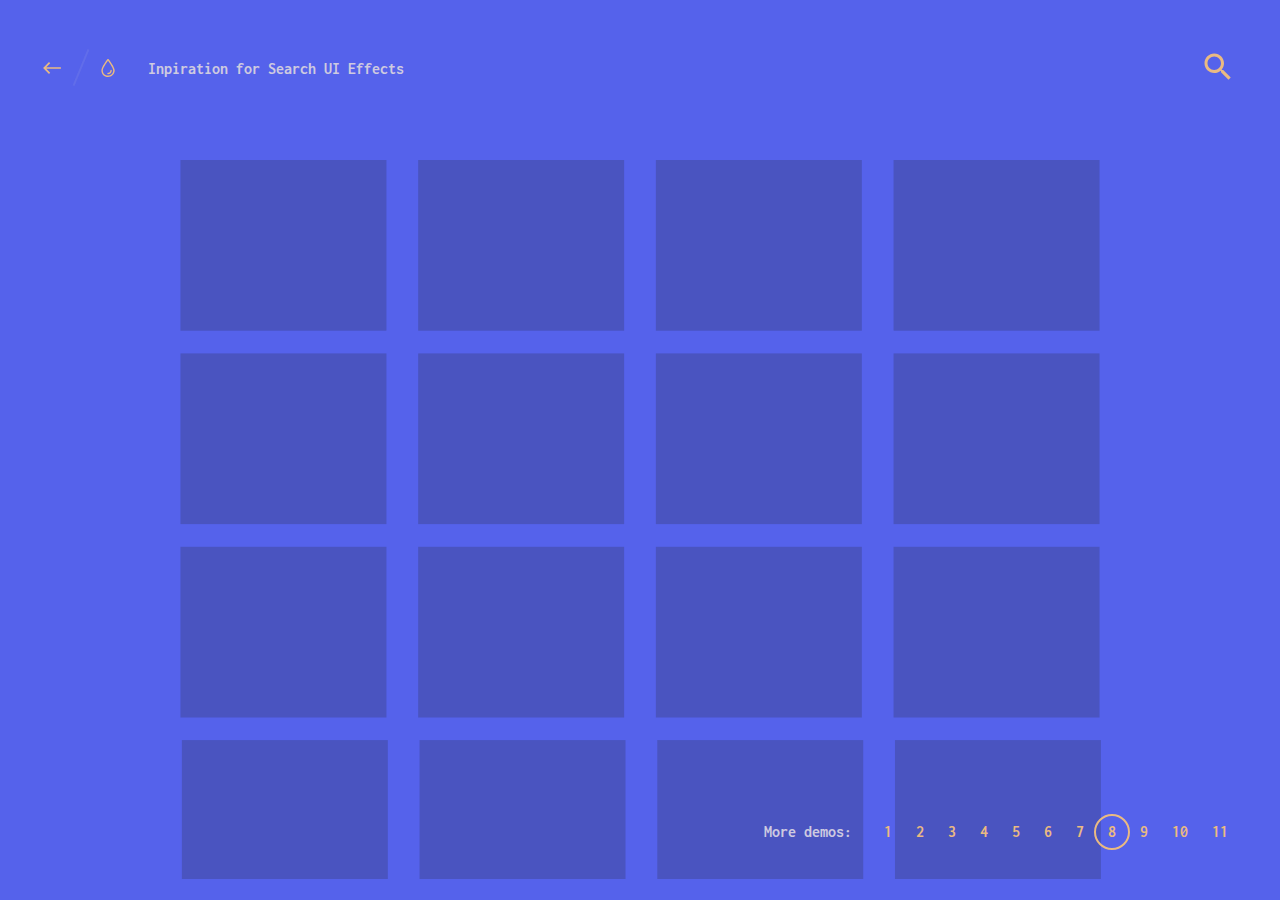
<file: Wikipedia viewer/SearchUIEffects/SearchUIEffects/index8.html>
<!DOCTYPE html>
<html lang="en" class="no-js">
	<head>
		<meta charset="UTF-8" />
		<meta http-equiv="X-UA-Compatible" content="IE=edge">
		<meta name="viewport" content="width=device-width, initial-scale=1">
		<title>Inspiration for Search UI Effects | Demo 8 | Codrops</title>
		<meta name="description" content="Some inspiration for search UI effects" />
		<meta name="keywords" content="web design, inspiration, search, ui, effect, javascript, animation" />
		<meta name="author" content="Codrops" />
		<link rel="shortcut icon" href="favicon.ico">
		<link href="https://fonts.googleapis.com/css?family=Inconsolata:400,700" rel="stylesheet">
		<link rel="stylesheet" type="text/css" href="css/demo.css" />
		<link rel="stylesheet" type="text/css" href="css/style8.css" />
		<!--[if IE]>
  		<script src="http://html5shiv.googlecode.com/svn/trunk/html5.js"></script>
		<![endif]--><script>document.documentElement.className = 'js';</script>
	</head>
	<body class="demo-8">
		<svg class="hidden">
			<defs>
				<symbol id="icon-arrow" viewBox="0 0 24 24">
					<title>arrow</title>
					<polygon points="6.3,12.8 20.9,12.8 20.9,11.2 6.3,11.2 10.2,7.2 9,6 3.1,12 9,18 10.2,16.8 "/>
				</symbol>
				<symbol id="icon-drop" viewBox="0 0 24 24">
					<title>drop</title>
					<path d="M12,21c-3.6,0-6.6-3-6.6-6.6C5.4,11,10.8,4,11.4,3.2C11.6,3.1,11.8,3,12,3s0.4,0.1,0.6,0.3c0.6,0.8,6.1,7.8,6.1,11.2C18.6,18.1,15.6,21,12,21zM12,4.8c-1.8,2.4-5.2,7.4-5.2,9.6c0,2.9,2.3,5.2,5.2,5.2s5.2-2.3,5.2-5.2C17.2,12.2,13.8,7.3,12,4.8z"/><path d="M12,18.2c-0.4,0-0.7-0.3-0.7-0.7s0.3-0.7,0.7-0.7c1.3,0,2.4-1.1,2.4-2.4c0-0.4,0.3-0.7,0.7-0.7c0.4,0,0.7,0.3,0.7,0.7C15.8,16.5,14.1,18.2,12,18.2z"/>
				</symbol>
				<symbol id="icon-search" viewBox="0 0 24 24">
					<title>search</title>
					<path d="M15.5 14h-.79l-.28-.27C15.41 12.59 16 11.11 16 9.5 16 5.91 13.09 3 9.5 3S3 5.91 3 9.5 5.91 16 9.5 16c1.61 0 3.09-.59 4.23-1.57l.27.28v.79l5 4.99L20.49 19l-4.99-5zm-6 0C7.01 14 5 11.99 5 9.5S7.01 5 9.5 5 14 7.01 14 9.5 11.99 14 9.5 14z"/>
				</symbol>
				<symbol id="icon-cross" viewBox="0 0 24 24">
					<title>cross</title>
					<path d="M19 6.41L17.59 5 12 10.59 6.41 5 5 6.41 10.59 12 5 17.59 6.41 19 12 13.41 17.59 19 19 17.59 13.41 12z"/>
				</symbol>
			</defs>
		</svg>
		<main class="main-wrap">
			<header class="codrops-header">
				<div class="codrops-links">
					<a class="codrops-icon codrops-icon--prev" href="https://tympanus.net/Tutorials/LittleFragments/" title="Previous Demo"><svg class="icon icon--arrow"><use xlink:href="#icon-arrow"></use></svg></a>
					<a class="codrops-icon codrops-icon--drop" href="https://tympanus.net/codrops/?p=29878" title="Back to the article"><svg class="icon icon--drop"><use xlink:href="#icon-drop"></use></svg></a>
				</div>
				<h1 class="codrops-header__title">Inpiration for Search UI Effects</h1>
				<div class="search-wrap">
					<button id="btn-search" class="btn btn--search"><svg class="icon icon--search"><use xlink:href="#icon-search"></use></svg></button>
				</div>
			</header>
			<div class="bottom-nav">
				<nav class="codrops-demos">
					<span>More demos: </span>
					<a href="index.html">1</a>
					<a href="index2.html">2</a>
					<a href="index3.html">3</a>
					<a href="index4.html">4</a>
					<a href="index5.html">5</a>
					<a href="index6.html">6</a>
					<a href="index7.html">7</a>
					<a class="current-demo" href="index8.html">8</a>
					<a href="index9.html">9</a>
					<a href="index10.html">10</a>
					<a href="index11.html">11</a>
				</nav>
			</div>
		</main><!-- /main-wrap -->
		<div class="search">
			<button id="btn-search-close" class="btn btn--search-close" aria-label="Close search form"><svg class="icon icon--cross"><use xlink:href="#icon-cross"></use></svg></button>
			<form class="search__form" action="">
				<div class="search__form-inner">
					<input class="search__input" name="search" type="search" placeholder="drones" autocomplete="off" autocorrect="off" autocapitalize="off" spellcheck="false" />
				</div>
				<span class="search__info">Hit enter to search or ESC to close</span>
			</form>
			<div class="search__related">
				<div class="search__suggestion">
					<h3>May We Suggest?</h3>
					<p>#drone #funny #catgif #broken #lost #hilarious #good #red #blue #nono #why #yes #yesyes #aliens #green</p>
				</div>
			</div>
		</div><!-- /search -->
		<script src="js/demo8.js"></script>
	</body>
</html>
</file>
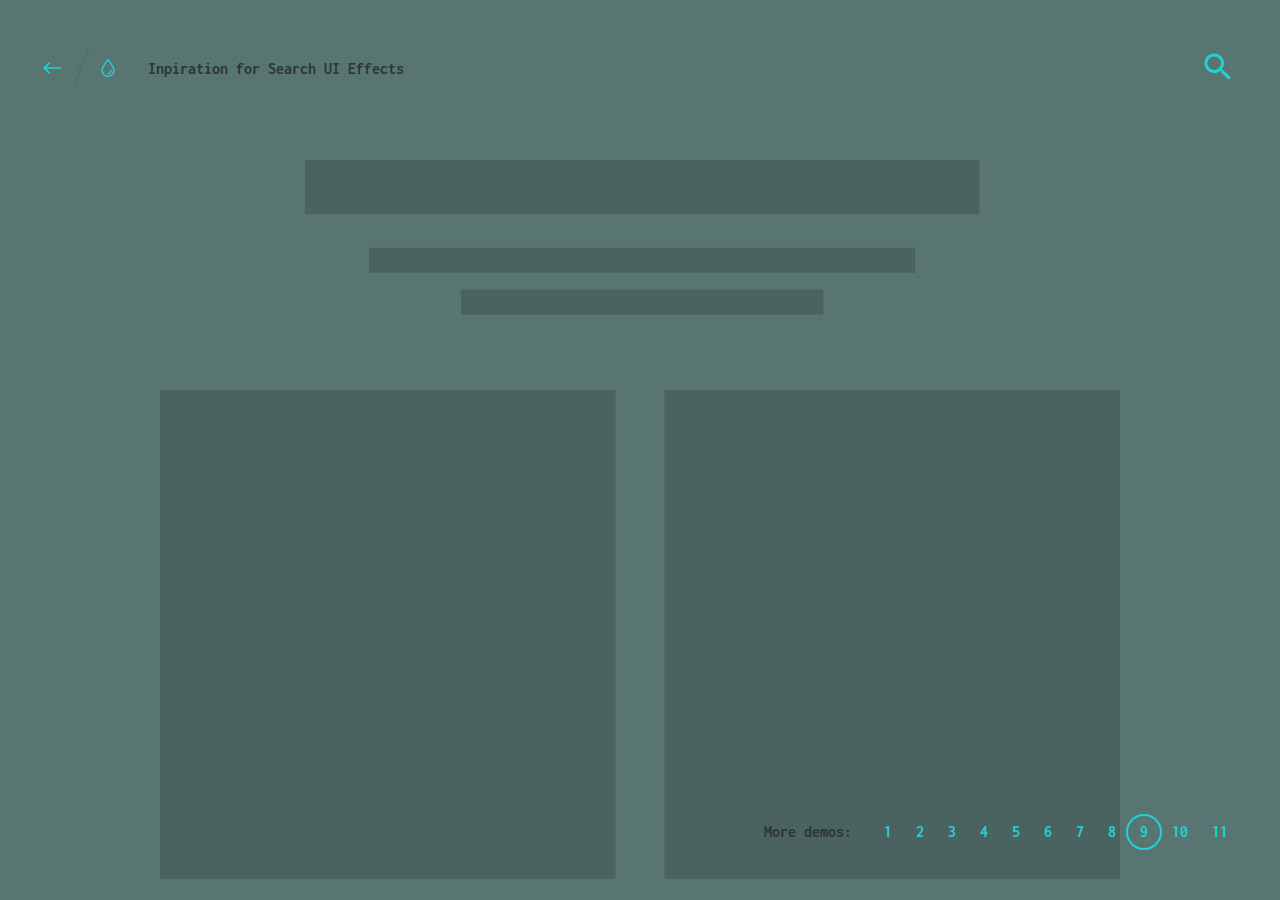
<file: Wikipedia viewer/SearchUIEffects/SearchUIEffects/index9.html>
<!DOCTYPE html>
<html lang="en" class="no-js">
	<head>
		<meta charset="UTF-8" />
		<meta http-equiv="X-UA-Compatible" content="IE=edge">
		<meta name="viewport" content="width=device-width, initial-scale=1">
		<title>Inspiration for Search UI Effects | Demo 9 | Codrops</title>
		<meta name="description" content="Some inspiration for search UI effects" />
		<meta name="keywords" content="web design, inspiration, search, ui, effect, javascript, animation" />
		<meta name="author" content="Codrops" />
		<link rel="shortcut icon" href="favicon.ico">
		<link href="https://fonts.googleapis.com/css?family=Inconsolata:400,700" rel="stylesheet">
		<link rel="stylesheet" type="text/css" href="css/demo.css" />
		<link rel="stylesheet" type="text/css" href="css/style9.css" />
		<!--[if IE]>
  		<script src="http://html5shiv.googlecode.com/svn/trunk/html5.js"></script>
		<![endif]--><script>document.documentElement.className = 'js';</script>
	</head>
	<body class="demo-9">
		<svg class="hidden">
			<defs>
				<symbol id="icon-arrow" viewBox="0 0 24 24">
					<title>arrow</title>
					<polygon points="6.3,12.8 20.9,12.8 20.9,11.2 6.3,11.2 10.2,7.2 9,6 3.1,12 9,18 10.2,16.8 "/>
				</symbol>
				<symbol id="icon-drop" viewBox="0 0 24 24">
					<title>drop</title>
					<path d="M12,21c-3.6,0-6.6-3-6.6-6.6C5.4,11,10.8,4,11.4,3.2C11.6,3.1,11.8,3,12,3s0.4,0.1,0.6,0.3c0.6,0.8,6.1,7.8,6.1,11.2C18.6,18.1,15.6,21,12,21zM12,4.8c-1.8,2.4-5.2,7.4-5.2,9.6c0,2.9,2.3,5.2,5.2,5.2s5.2-2.3,5.2-5.2C17.2,12.2,13.8,7.3,12,4.8z"/><path d="M12,18.2c-0.4,0-0.7-0.3-0.7-0.7s0.3-0.7,0.7-0.7c1.3,0,2.4-1.1,2.4-2.4c0-0.4,0.3-0.7,0.7-0.7c0.4,0,0.7,0.3,0.7,0.7C15.8,16.5,14.1,18.2,12,18.2z"/>
				</symbol>
				<symbol id="icon-search" viewBox="0 0 24 24">
					<title>search</title>
					<path d="M15.5 14h-.79l-.28-.27C15.41 12.59 16 11.11 16 9.5 16 5.91 13.09 3 9.5 3S3 5.91 3 9.5 5.91 16 9.5 16c1.61 0 3.09-.59 4.23-1.57l.27.28v.79l5 4.99L20.49 19l-4.99-5zm-6 0C7.01 14 5 11.99 5 9.5S7.01 5 9.5 5 14 7.01 14 9.5 11.99 14 9.5 14z"/>
				</symbol>
				<symbol id="icon-cross" viewBox="0 0 24 24">
					<title>cross</title>
					<path d="M19 6.41L17.59 5 12 10.59 6.41 5 5 6.41 10.59 12 5 17.59 6.41 19 12 13.41 17.59 19 19 17.59 13.41 12z"/>
				</symbol>
			</defs>
		</svg>
		<main class="main-wrap">
			<header class="codrops-header">
				<div class="codrops-links">
					<a class="codrops-icon codrops-icon--prev" href="https://tympanus.net/Tutorials/LittleFragments/" title="Previous Demo"><svg class="icon icon--arrow"><use xlink:href="#icon-arrow"></use></svg></a>
					<a class="codrops-icon codrops-icon--drop" href="https://tympanus.net/codrops/?p=29878" title="Back to the article"><svg class="icon icon--drop"><use xlink:href="#icon-drop"></use></svg></a>
				</div>
				<h1 class="codrops-header__title">Inpiration for Search UI Effects</h1>
				<div class="search-wrap">
					<button id="btn-search" class="btn btn--search"><svg class="icon icon--search"><use xlink:href="#icon-search"></use></svg></button>
				</div>
			</header>
			<div class="bottom-nav">
				<nav class="codrops-demos">
					<span>More demos: </span>
					<a href="index.html">1</a>
					<a href="index2.html">2</a>
					<a href="index3.html">3</a>
					<a href="index4.html">4</a>
					<a href="index5.html">5</a>
					<a href="index6.html">6</a>
					<a href="index7.html">7</a>
					<a href="index8.html">8</a>
					<a class="current-demo" href="index9.html">9</a>
					<a href="index10.html">10</a>
					<a href="index11.html">11</a>
				</nav>
			</div>
		</main>
		<div class="search">
			<button id="btn-search-close" class="btn btn--search-close" aria-label="Close search form"><svg class="icon icon--cross"><use xlink:href="#icon-cross"></use></svg></button>
			<div class="search__inner search__inner--up">
				<form class="search__form" action="">
					<input class="search__input" name="search" type="search" placeholder="Search" autocomplete="off" autocorrect="off" autocapitalize="off" spellcheck="false" />
					<span class="search__info">Hit enter to search or ESC to close</span>
				</form>
			</div>
			<div class="search__inner search__inner--down">
				<div class="search__related">
					<div class="search__suggestion">
						<h3>May We Suggest?</h3>
						<p>#drone #funny #catgif #broken #lost #hilarious #good #red #blue #nono #why #yes #yesyes #aliens #green</p>
					</div>
					<div class="search__suggestion">
						<h3>Needle, Where Art Thou?</h3>
						<p>#broken #lost #good #red #funny #hilarious #catgif #blue #nono #why #yes #yesyes #aliens #green #drone</p>
					</div>
				</div>
			</div>
		</div><!-- /search -->
		<script src="js/demo9.js"></script>
	</body>
</html>
</file>
<file: Wikipedia viewer/style.css>
body {
	font: 90%/180% Arial, Helvetica, sans-serif;
}
main {
	display: flex;
	flex-direction: column;
	height: 400px;
	max-width: 700px;
	margin: 40px auto 40px auto;
}
h2 {
	color: white;
	margin: auto;
}
.firstLine {
	margin-bottom: -100px;
}
.lastLine {
	margin-top: -100px;
}
form {
	margin: auto;
}
/* Search box*/
input {
	outline: none;
}

input[type=search] {
	-webkit-appearance: textfield;
	-webkit-box-sizing: content-box;
	font-family: inherit;
	font-size: 100%;
}
input::-webkit-search-decoration,
input::-webkit-search-cancel-button {
	display: none; 
}


input[type=search] {
	background: #ededed url(https://static.tumblr.com/ftv85bp/MIXmud4tx/search-icon.png) no-repeat 9px center;
	border: solid 1px #ccc;
	padding: 9px 10px 9px 32px;
	width: 55px;
	
	-webkit-border-radius: 10em;
	-moz-border-radius: 10em;
	border-radius: 10em;
	
	-webkit-transition: all .5s;
	-moz-transition: all .5s;
	transition: all .5s;
}
input[type=search]:focus {
	width: 130px;
	background-color: #fff;
	border-color: #66CC75;
	
	-webkit-box-shadow: 0 0 5px rgba(109,207,246,.5);
	-moz-box-shadow: 0 0 5px rgba(109,207,246,.5);
	box-shadow: 0 0 5px rgba(109,207,246,.5);
}


input:-moz-placeholder {
	color: #999;
}
input::-webkit-input-placeholder {
	color: #999;
}

#demo-2 input[type=search] {
	width: 15px;
	padding-left: 10px;
	color: transparent;
	cursor: pointer;
}
#demo-2 input[type=search]:hover {
	background-color: #fff;
}
#demo-2 input[type=search]:focus {
	width: 130px;
	padding-left: 32px;
	color: #000;
	background-color: #fff;
	cursor: auto;
}
#demo-2 input:-moz-placeholder {
	color: transparent;
}
#demo-2 input::-webkit-input-placeholder {
	color: transparent;
}
</file>
<file: Wikipedia viewer/SearchUIEffects/SearchUIEffects/css/demo.css>
*,
*::after,
*::before {
	box-sizing: border-box;
}

body {
	font-family: 'Inconsolata', 'Monaco', monospace;
	overflow: hidden;
	margin: 0;
	color: #a0a2ae;
	background: #282b2f;
	-webkit-font-smoothing: antialiased;
	-moz-osx-font-smoothing: grayscale;
}

.main-wrap {
	position: relative;
	display: flex;
	flex-direction: column;
	align-items: center;
	width: 100%;
	height: 100vh;
	background-color: #22295f;
	background-image: url(../img/bg.svg);
	background-repeat: no-repeat;
	background-position: 50% 10em;
	background-size: 75% auto;
}


/* Buttons */

.btn {
	margin: 0;
	padding: 0;
	cursor: pointer;
	border: none;
	background: none;
}

.btn:focus {
	outline: none;
}

.btn--search {
	font-size: 1.5em;
}

.btn--hidden {
	pointer-events: none;
	opacity: 0;
}


/* Reset Search Input */

.search__input {
	border: 0;
	background: transparent;
	border-radius: 0;
	-webkit-appearance: none;
}

.search__input:focus {
	outline: none;
}


/* Links */

a,
.btn {
	text-decoration: none;
	color: #d17c78;
	outline: none;
}

.hidden {
	position: absolute;
	overflow: hidden;
	width: 0;
	height: 0;
	pointer-events: none;
}


/* Icons */

.icon {
	display: block;
	width: 1.5em;
	height: 1.5em;
	margin: 0 auto;
	fill: currentColor;
}


/* Header */

.codrops-header {
	display: flex;
	flex-direction: row;
	flex-wrap: wrap;
	align-items: center;
	width: 100%;
	padding: 2.5em 2.75em 2.5em 1.5em;
	text-align: left;
}

.codrops-header__title {
	font-size: 1em;
	margin: 0;
	padding: 0 0.75em;
}

.codrops-header__side,
.search-wrap {
	margin: 0 0 0 auto;
}


/* Bottom nav */

.bottom-nav {
	position: relative;
	width: 100%;
	margin: auto 0 0 0;
	padding: 2.5em 2.75em 2.5em 2em;
}


/* Demo links */

.codrops-demos {
	font-weight: bold;
	padding: 1.25em 0;
	text-align: right;
	-webkit-user-select: none;
	-moz-user-select: none;
	-ms-user-select: none;
	user-select: none;
	-webkit-touch-callout: none;
}

.codrops-demos span {
	display: inline-block;
	margin: 0 1em 0 0;
	vertical-align: bottom;
}

.codrops-demos a {
	position: relative;
	display: inline-block;
	margin: 0 0.1em;
	padding: 0 0.4em;
}

.codrops-demos a.current-demo::before {
	content: '';
	position: absolute;
	top: 50%;
	left: 50%;
	width: 2.25em;
	height: 2.25em;
	margin: -1.125em 0 0 -1.125em;
	border: 2px solid;
	border-radius: 50%;
}


/* Top Navigation Style */

.codrops-links {
	position: relative;
	display: flex;
	justify-content: center;
	text-align: center;
	white-space: nowrap;
}

.codrops-links::after {
	content: '';
	position: absolute;
	top: 15%;
	left: 50%;
	width: 2px;
	height: 70%;
	opacity: 0.1;
	background: currentColor;
	transform: rotate3d(0, 0, 1, 22.5deg);
}

.codrops-icon {
	display: inline-block;
	margin: 0.5em;
	padding: 0.5em;
}


/* Deco lines */

.decolines {
	position: fixed;
	top: 0;
	left: 0;
	width: 100%;
	height: 100vh;
	pointer-events: none;
}

.decoline {
	position: absolute;
	width: 1px;
	height: 100%;
	background: #ddd;
}

.decoline:first-child {
	right: 88em;
}

.decoline:nth-child(2) {
	right: 68em;
}

.decoline:nth-child(3) {
	right: 48em;
}

.decoline:nth-child(4) {
	right: 28em;
}

.decoline:nth-child(5) {
	right: 8em;
}


/* Demo colors */
.demo-2 { color: #ffefb9; }
.demo-2 main { background-color: #2c312e; }
.demo-2 a, .demo-2 .btn { color: #e85454; }
.demo-2 .codrops-header { margin-top: auto; }

.demo-3 { color: #ffefb9; background-color: #2f2c2c; }
.demo-3 main { background-color: #e85454; background-image: url(../img/bg_2.svg); }
.demo-3 a, .demo-3 .btn { color: #ffefb9; }
.demo-3 .btn--search-close { color: #e85454; }

.demo-4 { color: #f44040; background-color: #f44040; }
.demo-4 main { background-color: #fff59a; background-image: url(../img/bg_4.svg); }
.demo-4 a, .demo-4 .btn { color: #a4a186; }
.demo-4 .btn--search-close { color: #ab3a3a; }

.demo-5 { color: #cecae0; background-color: #7d7d7d; }
.demo-5 main { background-color: transparent; background-image: url(../img/bg_2.svg); }
.demo-5 a, .demo-5 .btn { color: #eaba82; }

.demo-6 { color: #ff4848; }
.demo-6 main { background-color: #fff; background-image: url(../img/bg_5.svg); }
.demo-6 a, .demo-6 .btn { color: #000; }

.demo-7 { color: #6cbb37; }
.demo-7 main { background-color: #f5f5f5; background-image: url(../img/bg_7.svg); background-position: 100% 0; background-size: 1440px; }
.demo-7 a, .demo-7 .btn { color: #000; }

.demo-8 { color: #cecae0; background-color: #5562eb; }
.demo-8 main { background-color: transparent; background-image: url(../img/bg_8.svg); }
.demo-8 a, .demo-8 .btn { color: #eaba82; }

.demo-9 { color: #2d3535; background-color: #597571; }
.demo-9 main { background-color: transparent; background-image: url(../img/bg_6.svg); }
.demo-9 a, .demo-9 .btn { color: #22d2d2; }
.demo-9 .btn--search-close { color: #dce6e6; }

.demo-10 { color: #5c32f2; background-color: #c4d5e0; }
.demo-10 main { background-color: #fff; background-image: url(../img/bg_12.svg); }
.demo-10 a, .demo-10 .btn { color: #000; }
.demo-10 .btn--search-close { color: #5c32f2; }

.demo-11 { color: #fff; background-color: #212423; }
.demo-11 main { background-color: transparent; background-image: url(../img/bg_9.svg); }
.demo-11 a, .demo-11 .btn { color: #34fc47; }

@media screen and (max-width: 40em) {
	.codrops-header {
		display: block;
		padding: 4em 1em 0;
		text-align: center;
	}
	.codrops-header__side {
		margin: 0 auto;
	}
	.codrops-links {
		font-size: 0.85em;
		margin: 0 auto;
	}
	.search-wrap {
		font-size: 0.85em;
		position: absolute;
		top: 2.15em;
		right: 2em;
	}
	.bottom-nav {
		padding: 0.5em;
	}
	.codrops-demos {
		text-align: center;
	}
	.codrops-demos a {
		margin-bottom: 1em;
	}
	.codrops-demos span {
		display: block;
		margin: 0 auto 1em;
		text-align: center;
	}
}
</file>
<file: Wikipedia viewer/SearchUIEffects/SearchUIEffects/css/style1.css>
/* Layout for search container */
.search {
	display: flex;
	flex-direction: column;
	justify-content: center;
	align-items: center;
	text-align: center;
	background: rgba(18, 23, 56, 0.9);
}

.js .search {
	position: fixed;
	z-index: 1000;
	top: 0;
	left: 0;
	width: 100%;
	height: 100vh;
}

.search::before,
.search::after {
	content: '';
	position: absolute;
	width: calc(100% + 15px);
	height: calc(100% + 15px);
	pointer-events: none;
	border: 1.5em solid #212fa0;
}

.search::before {
	top: 0;
	left: 0;
	border-right-width: 0;
	border-bottom-width: 0;
}

.search::after {
	right: 0;
	bottom: 0;
	border-top-width: 0;
	border-left-width: 0;
}

.btn--search-close {
	font-size: 2em;
	position: absolute;
	top: 1.25em;
	right: 1.25em;
	display: none;
}

.js .btn--search-close {
	display: block;
}

.search__form {
	margin: 5em 0;
}

.search__input {
	font-family: inherit;
	font-size: 10vw;
	line-height: 1;
	display: inline-block;
	box-sizing: border-box;
	width: 75%;
	padding: 0.05em 0;
	color: #d17c78;
	border-bottom: 2px solid;
}

.search__input::-webkit-input-placeholder {
	/* WebKit, Blink, Edge */
	opacity: 0.3;
	color: #060919;
}

.search__input::-moz-placeholder {
	opacity: 0.3;
	/* Mozilla Firefox 19+ */
	color: #060919;
}

.search__input:-ms-input-placeholder {
	/* Internet Explorer 10-11 */
	opacity: 0.3;
	color: #060919;
}

.search__input::-webkit-search-cancel-button,
.search__input::-webkit-search-decoration {
	-webkit-appearance: none;
}

.search__input::-ms-clear {
	display: none;
}

.search__info {
	font-size: 90%;
	font-weight: bold;
	display: block;
	width: 75%;
	margin: 0 auto;
	padding: 0.85em 0;
	text-align: right;
	color: #d17c78;
}

.search__related {
	display: flex;
	width: 75%;
	pointer-events: none;
}

.search__suggestion {
	width: 33.33%;
	text-align: left;
}

.search__suggestion:nth-child(2) {
	margin: 0 3em;
}

.search__suggestion h3 {
	font-size: 1.35em;
	margin: 0;
}

.search__suggestion h3::before {
	content: '\21FE';
	display: inline-block;
	padding: 0 0.5em 0 0;
}

.search__suggestion p {
	font-size: 1.15em;
	line-height: 1.4;
	margin: 0.75em 0 0 0;
}

/************************/
/* Transitions 			*/
/************************/

.js .search {
	pointer-events: none;
	opacity: 0;
	transition: opacity 0.5s;
}

.js .search--open {
	pointer-events: auto;
	opacity: 1;
}

/* Border */
.search::before,
.search::after {
	transition: transform 0.5s;
}

.search::before {
	transform: translate3d(-15px, -15px, 0);
}

.search::after {
	transform: translate3d(15px, 15px, 0);
}

.search--open::before,
.search--open::after {
	transform: translate3d(0, 0, 0);
}

/* Close button */
.btn--search-close {
	opacity: 0;
	transform: scale3d(0.8, 0.8, 1);
	transition: opacity 0.5s, transform 0.5s;
}

.search--open .btn--search-close {
	opacity: 1;
	transform: scale3d(1, 1, 1);
}

/* Search form with input and description */
.js .search__form {
	opacity: 0;
	transform: scale3d(0.8, 0.8, 1);
	transition: opacity 0.5s, transform 0.5s;
}

.js .search--open .search__form {
	opacity: 1;
	transform: scale3d(1, 1, 1);
}

.search__suggestion {
	opacity: 0;
	transform: translate3d(0, -30px, 0);
	transition: opacity 0.5s, transform 0.5s;
}

.search--open .search__suggestion {
	opacity: 1;
	transform: translate3d(0, 0, 0);
}

.search--open .search__suggestion:nth-child(2) {
	transition-delay: 0.1s;
}

.search--open .search__suggestion:nth-child(3) {
	transition-delay: 0.2s;
}

@media screen and (max-width:40em) {
	.search__form {
		margin: 5em 0 1em;
	}
	.btn--search-close {
		font-size: 1.25em;
		top: 1.5em;
		right: 1.5em;
	}
	.search__info {
		text-align: left;
	}
	.search__suggestion {
		font-size: 80%;
		width: 100%;
	}
	.search__suggestion:nth-child(2),
	.search__suggestion:nth-child(3) {
		display: none;
	}
}
</file>
<file: Wikipedia viewer/SearchUIEffects/SearchUIEffects/css/style10.css>
/* Layout for search container */
.search {
	display: flex;
	flex-direction: column;
	justify-content: center;
	align-items: center;
	text-align: center;
}

.js .search {
	position: fixed;
	top: 0;
	left: 0;
	width: 100%;
	height: 100%;
}

.btn--search-close {
	font-size: 2em;
	position: absolute;
	top: 1.25em;
	right: 1.25em;
	display: none;
}

.js .btn--search-close {
	display: block;
}

.search__form {
	margin: 0 auto;
	padding: 0 1em;
}

.search__input {
	font-family: inherit;
	font-size: 7vw;
	line-height: 1;
	display: inline-block;
	box-sizing: border-box;
	width: 75%;
	max-width: 900px;
	padding: 0 0 0.1em;
	color: #5c32f2;
	border-bottom: 6px solid;
}

.search__input::-webkit-input-placeholder {
	/* WebKit, Blink, Edge */
	color: #5c32f2;
}

.search__input::-moz-placeholder {
	opacity: 1;
	/* Mozilla Firefox 19+ */
	color: #5c32f2;
}

.search__input:-ms-input-placeholder {
	/* Internet Explorer 10-11 */
	color: #5c32f2;
}

.search__input::-webkit-search-cancel-button,
.search__input::-webkit-search-decoration {
	-webkit-appearance: none;
}

.search__input::-ms-clear {
	display: none;
}

.search__info {
	font-size: 90%;
	font-weight: bold;
	display: block;
	width: 75%;
	margin: 0 auto;
	padding: 0.85em 0;
	text-align: right;
	color: #5c32f2;
}

/* Dummy pages behind the main element that will animate like cards */
.page {
	position: relative;
	perspective: 1000px;
}

.page__single--dummy {
	position: absolute;
	top: 0;
	left: 0;
	width: 100%;
	height: 100%;
	background-color: #f7f7f7;
	background-repeat: no-repeat;
	background-position: 50% 50%;
	background-size: 75% auto;
}

.page__single:first-child {
	background-image: url(../img/bg_7.svg);
}

.page__single:nth-child(2) {
	background-image: url(../img/bg_10.svg);
}

.page__single:nth-child(3) {
	background-image: url(../img/bg_3.svg);
}

.page__single:nth-child(4) {
	background-image: url(../img/bg_11.svg);
}

/************************/
/* Transitions 			*/
/************************/

.js .page--move {
	pointer-events: none;
}

.js .page__single {
	transition: transform 0.7s;
	transition-timing-function: cubic-bezier(0.4, 1, 0.3, 1);
}

.page--move .page__single {
	transition-duration: 1.5s;
}

.js .page__single--dummy {
	transform: translate3d(0, 0, -600px);
}

.page--move .page__single:first-child {
	transform: translate3d(-20%, 100%, -3000px) rotate3d(0,0,1, -22deg);
	transition-duration: 1.8s;
}

.page--move .page__single:nth-child(2) {
	transform: translate3d(100%, 15%, -3500px) rotate3d(0,0,1, 30deg);
	transition-duration: 2s;
}

.page--move .page__single:nth-child(3) {
	transform: translate3d(-160%, 0%, -4500px) rotate3d(0,0,1, 10deg);
	transition-duration: 2.3s;
}

.page--move .page__single:nth-child(4) {
	transform: translate3d(-70%, -150%, -5000px) rotate3d(0,0,1, -10deg);
	transition-duration: 1.7s;
}

.page--move .page__single:nth-child(5) {
	/* main wrap */
	transform: translate3d(0, 0, -2500px) rotate3d(0,0,1, 3deg);
}

.js .search {
	pointer-events: none;
	transform-style: preserve-3d;
}

.js .search--open {
	pointer-events: auto;
}

/* Close button */
.btn--search-close {
	opacity: 0;
	transform: scale3d(0.8, 0.8, 1);
	transition: opacity 0.5s, transform 0.5s;
}

.search--open .btn--search-close {
	opacity: 1;
	transform: scale3d(1, 1, 1);
}

/* Search input */
.js .search__form {
	opacity: 0;
	transform: translate3d(0,0,600px);
}

.js .search--open .search__form {
	opacity: 1;
	transform: translate3d(0,0,0);
	transition: opacity 1.2s, transform 1.2s;
	transition-delay: 0.3s;
	transition-timing-function: cubic-bezier(0.4, 1, 0.3, 1);
}

@media screen and (max-width: 40em) {
	.btn--search-close {
		font-size: 1.25em;
	}
	.search__input {
		font-size: 2em;
		width: 100%;
	}
	.search__info {
		width: 100%;
		text-align: center;
	}
}
</file>
<file: Wikipedia viewer/SearchUIEffects/SearchUIEffects/css/style11.css>
/* Layout for search container */
.search {
	display: flex;
	flex-direction: column;
	justify-content: flex-end;
	padding: 3em;
}

.js .search {
	position: fixed;
	z-index: 1000;
	top: 0;
	left: 0;
	width: 100%;
	height: 100vh;
}

.btn--search-close {
	font-size: 2em;
	position: absolute;
	top: 1.25em;
	right: 1.25em;
	display: none;
}

.js .btn--search-close {
	display: block;
}

.terminal__line {
	line-height: 1.25;
	overflow: hidden;
	width: 0;
	height: 0;
	margin: 0;
	white-space: nowrap;
}

.search__form::before {
	content: '>';
}

.search__input {
	font-family: inherit;
	line-height: 1;
	display: inline-block;
	box-sizing: border-box;
	padding: 0.05em 0;
	color: #fff;
}

.search__form::before,
.terminal__line,
.search__input {
	font-family: 'VT323', monospace;
	font-size: 1.25em;
}

.search__input::-webkit-input-placeholder {
	/* WebKit, Blink, Edge */
	color: #4a319e;
}

.search__input::-moz-placeholder {
	opacity: 1;
	/* Mozilla Firefox 19+ */
	color: #4a319e;
}

.search__input:-ms-input-placeholder {
	/* Internet Explorer 10-11 */
	color: #4a319e;
}

.search__input::-webkit-search-cancel-button,
.search__input::-webkit-search-decoration {
	-webkit-appearance: none;
}

.search__input::-ms-clear {
	display: none;
}

/************************/
/* Transitions 			*/
/************************/

.js .main-wrap {
	transition: opacity 0.3s;
}

.js .main-wrap--hide {
	pointer-events: none;
	opacity: 0;
}

.js .main-wrap--move .btn--search {
	pointer-events: none;
	opacity: 0;
}

.js .search {
	pointer-events: none;
	opacity: 0;
	transition: opacity 0.3s;
}

.js .search--open {
	pointer-events: auto;
	opacity: 1;
}

.js .search--open .terminal__line:first-child {
	width: 20ch;
}
.js .search--open .terminal__line:nth-child(2),
.js .search--open .terminal__line:nth-child(3) {
	width: 27ch;
}
.js .search--open .terminal__line:nth-child(4) {
	width: 28ch;
}
.js .search--open .terminal__line:nth-child(5) {
	width: 7ch;
}
.js .search--open .terminal__line:nth-child(6) {
	width: 16ch;
}
.js .search--open .terminal__line:nth-child(7) {
	width: 14ch;
}
.js .search--open .terminal__line:nth-child(8) {
	width: 19ch;
}
.js .search--open .terminal__line:nth-child(9) {
	width: 10ch;
}
.js .search--open .terminal__line:nth-child(10) {
	width: 13ch;
}
.js .search--open .terminal__line:nth-child(11) {
	width: 12ch;
}

.js .search--open .terminal__line {
	animation: typing 1s steps(30, end), scaleUp 0.1s forwards;
}

.js .search--open .terminal__line:first-child {
	animation-timing-function: steps(20, end), ease;
}

.js .search--open .terminal__line:nth-child(2) {
	animation-delay: 2s;
}

.js .search--open .terminal__line:nth-child(3) {
	animation-delay: 3.35s;
}

.js .search--open .terminal__line:nth-child(2),
.js .search--open .terminal__line:nth-child(3) {
	animation-duration: 1.35s, 0.1s;
	animation-timing-function: steps(27, end), ease;
}

.js .search--open .terminal__line:nth-child(4) {
	animation-duration: 1.4s, 0.1s;
	animation-timing-function: steps(28, end), ease;
	animation-delay: 6.35s;
}

.js .search--open .terminal__line:nth-child(5) {
	animation-duration: 0.35s, 0.1s;
	animation-timing-function: steps(7, end), ease;
	animation-delay: 7.75s;
}

.js .search--open .terminal__line:nth-child(6) {
	animation-duration: 0.8s, 0.1s;
	animation-timing-function: steps(16, end), ease;
	animation-delay: 8.1s;
}

.js .search--open .terminal__line:nth-child(7) {
	animation-duration: 0.7s, 0.1s;
	animation-timing-function: steps(14, end), ease;
	animation-delay: 8.9s;
}

.js .search--open .terminal__line:nth-child(8) {
	animation-duration: 0.95s, 0.1s;
	animation-timing-function: steps(19, end), ease;
	animation-delay: 9.6s;
}

.js .search--open .terminal__line:nth-child(9) {
	animation-duration: 0.5s, 0.1s;
	animation-timing-function: steps(10, end), ease;
	animation-delay: 10.55s;
}

.js .search--open .terminal__line:nth-child(10) {
	animation-duration: 0.65s, 0.1s;
	animation-timing-function: steps(13, end), ease;
	animation-delay: 11.05s;
}

.js .search--open .terminal__line:nth-child(11) {
	animation-duration: 0.6s, 0.1s;
	animation-timing-function: steps(12, end), ease;
	animation-delay: 11.7s;
}

/* Type animation by Lea Verou http://lea.verou.me/2012/02/simpler-css-typing-animation-with-the-ch-unit/ */
@keyframes typing {
	from {
		width: 0;
	}
}

@keyframes scaleUp {
	from {
		height: 0;
	} to {
		height: 1.5em;
	}
}

/* Close button */
.btn--search-close {
	opacity: 0;
	transition: opacity 0.5s;
}

.search--open .btn--search-close {
	opacity: 1;
}

/* Search form with input and description */

.js .search__form {
	opacity: 0;
}

.js .search--open .search__form {
	opacity: 1;
	transition: opacity 0.3s 3.35s;
}

@media screen and (max-width: 40em) {
	.btn--search-close {
		font-size: 1.25em;
	}
	.search {
		padding: 0.5em;
	}
}
</file>
<file: Wikipedia viewer/SearchUIEffects/SearchUIEffects/css/style2.css>
.search {
	position: absolute;
	z-index: 101;
	top: 0;
	left: 0;
	width: 100%;
	height: 100%;
	pointer-events: none; /* makes other page elements clickable */
}

.js .search::before {
	content: '';
	position: absolute;
	top: 0;
	left: 0;
	width: 100%;
	height: 100%;
	pointer-events: none;
	background: rgba(14, 16, 15, 0.7);
}

.btn--search-close {
	font-size: 2em;
	position: absolute;
	top: 1.25em;
	right: 1.25em;
	display: none;
}

.js .btn--search-close {
	display: block;
}

.search__form {
	position: relative;
	width: 50%;
	min-width: 300px;
	margin: 0 auto;
}

.search__input {
	font-family: inherit;
	font-size: 5em;
	display: inline-block;
	-webkit-box-sizing: border-box;
	box-sizing: border-box;
	width: 100%;
	padding: 0 1em 0.15em 0;
	pointer-events: auto;
	color: #ffefb9;
	border-bottom: 4px solid;
}

.search__input::-webkit-search-cancel-button,
.search__input::-webkit-search-decoration {
	-webkit-appearance: none;
}

.search__input::-ms-clear {
	display: none;
}

.btn--search {
	font-size: 3em;
	position: absolute;
	right: 0;
	bottom: 0.5em;
	pointer-events: none;
	color: #e8db82;
}

.search--open .btn--search {
	pointer-events: auto;
}

.search__suggestion {
	width: 50%;
	max-width: 450px;
	margin: calc(40vh + 2em) auto 0;
	text-align: left;
	pointer-events: none;
}

.search__suggestion:nth-child(2) {
	margin: 0 3em;
}

.search__suggestion h3 {
	font-size: 1.5em;
	margin: 0;
}

.search__suggestion h3::before {
	content: '\21FE';
	display: inline-block;
	padding: 0 0.5em 0 0;
}

.search__suggestion p {
	font-size: 1.25em;
	line-height: 1.4;
	margin: 0.75em 0 0 0;
	color: #e85454;
}

/************************/
/* Transitions 			*/
/************************/
.js .search::before {
	opacity: 0;
	transition: opacity 0.5s;
	transition-timing-function: cubic-bezier(0.7,0,0.3,1);
}

.js .search--open::before {
	opacity: 1;
}

.search--open {
	pointer-events: auto;
}

.search__form {
	transform: scale3d(0.5,0.5,1);
	transition: transform 0.5s;
	transition-timing-function: cubic-bezier(0.7,0,0.3,1);
}

.search--open .search__form {
	transform: translate3d(0,40vh,0) translate3d(0,-50%,0);
}

.btn--search-close {
	opacity: 0;
	transform: scale3d(0.8, 0.8, 1);
	transition: opacity 0.5s, transform 0.5s;
	transition-timing-function: cubic-bezier(0.7,0,0.3,1);
}

.search--open .btn--search-close {
	opacity: 1;
	transform: scale3d(1, 1, 1);
	transition-delay: 0.1s;
}

/* Dummy blocks */
.search__suggestion h3,
.search__suggestion p {
	opacity: 0;
	transform: translate3d(0, 100px, 0);
	transition: opacity 0.2s, transform 0.5s;
	transition-timing-function: cubic-bezier(0.7,0,0.3,1);
}

.search--open .search__suggestion h3,
.search--open .search__suggestion p {
	opacity: 1;
	transform: translate3d(0, 0, 0);
	transition: opacity 0.5s, transform 0.5s;
	transition-timing-function: cubic-bezier(0.7,0,0.3,1);
}

.search--open .search__suggestion p {
	transition-delay: 0.1s;
}

@media screen and (max-width: 40em) {
	.search__form {
		width: 100%;
		padding: 2em 1em 0;
	}
	.search__input {
		font-size: 2em;
	}
	.btn--search {
		font-size: 1.25em;
		right: 1em;
	}
	.btn--search-close {
		font-size: 1.15em;
	}
	.search__suggestion {
		font-size: 0.85em;
		width: 100%;
		margin-top: 40vh;
		padding: 0 1em;
	}
}
</file>
<file: Wikipedia viewer/SearchUIEffects/SearchUIEffects/css/style3.css>
/* Layout for search container */
.search {
	display: flex;
	flex-direction: column;
	justify-content: center;
	align-items: center;
	text-align: center;
}

.js .search {
	position: fixed;
	z-index: 1000;
	top: 0;
	left: 0;
	overflow: hidden;
	width: 100%;
	height: 50vh;
}

.btn--search-close {
	font-size: 2em;
	position: absolute;
	top: 1.25em;
	right: 1.25em;
	display: none;
}

.js .btn--search-close {
	display: block;
}

.search__form {
	margin: 5em 0;
}

.search__input {
	font-family: inherit;
	font-size: 7vw;
	line-height: 1;
	display: inline-block;
	box-sizing: border-box;
	width: 75%;
	max-width: 900px;
	padding: 0 0 0.1em 0;
	color: #ffefb9;
	border-bottom: 4px solid;
}

.search__input::-webkit-input-placeholder {
	opacity: 0.1;
	/* WebKit, Blink, Edge */
	color: #fff;
}

.search__input::-moz-placeholder {
	opacity: 0.1;
	/* Mozilla Firefox 19+ */
	color: #fff;
}

.search__input:-ms-input-placeholder {
	opacity: 0.1;
	/* Internet Explorer 10-11 */
	color: #fff;
}

.search__input::-webkit-search-cancel-button,
.search__input::-webkit-search-decoration {
	-webkit-appearance: none;
}

.search__input::-ms-clear {
	display: none;
}

.search__info {
	font-size: 90%;
	font-weight: bold;
	display: block;
	width: 75%;
	margin: 0 auto;
	padding: 0.85em 0;
	text-align: right;
}

/************************/
/* Transitions 			*/
/************************/

.js .main-wrap {
	transform: perspective(1000px);
	transition: transform 0.6s;
	transition-timing-function: cubic-bezier(0.2,1,0.3,1);
}

.js .main-wrap--move {
	transform: perspective(1000px) translate3d(0,50vh,0) rotate3d(1,0,0,30deg);
}

.js .search {
	pointer-events: none;
	opacity: 0;
	transition: opacity 0.6s;
}

.js .search--open {
	pointer-events: auto;
	opacity: 1;
}

/* Close button */
.btn--search-close {
	opacity: 0;
	transform: scale3d(0.8, 0.8, 1);
	transition: opacity 0.6s, transform 0.6s;
	transition-timing-function: cubic-bezier(0.2,1,0.3,1);
}

.search--open .btn--search-close {
	opacity: 1;
	transform: scale3d(1, 1, 1);
}

/* Search form with input and description */
.js .search__form {
	opacity: 0;
	transform: scale3d(0.7, 0.7, 1);
	transition: opacity 0.6s, transform 0.6s;
	transition-timing-function: cubic-bezier(0.2,1,0.3,1);
}

.js .search--open .search__form {
	opacity: 1;
	transform: scale3d(1, 1, 1);
}

@media screen and (max-width: 40em) {
	.btn--search-close {
		font-size: 1.25em;
	}
}
</file>
<file: Wikipedia viewer/SearchUIEffects/SearchUIEffects/css/style4.css>
/* Layout for search container */
.search {
	display: flex;
	flex-direction: column;
	justify-content: center;
	align-items: center;
	text-align: center;
}

.js .search {
	position: fixed;
	top: 0;
	left: 0;
	width: 100%;
	height: 50vh;
}

.btn--search-close {
	font-size: 2em;
	position: absolute;
	top: 1.25em;
	right: 1.25em;
	display: none;
}

.js .btn--search-close {
	display: block;
}

.search__form {
	margin: 5em 0;
}

.search__input {
	font-family: inherit;
	font-size: 7vw;
	line-height: 1;
	display: inline-block;
	box-sizing: border-box;
	width: 75%;
	max-width: 900px;
	padding: 0 0 0.1em;
	color: #fff59a;
	border-bottom: 6px solid;
}

.search__input::-webkit-input-placeholder {
	/* WebKit, Blink, Edge */
	color: #fff59a;
}

.search__input::-moz-placeholder {
	opacity: 1;
	/* Mozilla Firefox 19+ */
	color: #fff59a;
}

.search__input:-ms-input-placeholder {
	/* Internet Explorer 10-11 */
	color: #fff59a;
}

.search__input::-webkit-search-cancel-button,
.search__input::-webkit-search-decoration {
	-webkit-appearance: none;
}

.search__input::-ms-clear {
	display: none;
}

.search__info {
	font-size: 90%;
	font-weight: bold;
	display: block;
	width: 75%;
	margin: 0 auto;
	padding: 0.85em 0;
	text-align: right;
	color: #ab3a3a;
}

/* Dummy pages behind the main element that will animate like cards */
.page {
	position: relative;
	perspective: 1200px;

	perspective-origin: 50% -50%;
}

.page__folder--dummy {
	position: absolute;
	top: 0;
	left: 0;
	width: 100%;
	height: 100%;
}

.page__folder:first-child {
	background: #ffb570;
}

.page__folder:nth-child(2) {
	background: #ffd27b;
}

.page__folder:nth-child(3) {
	background: #ffe38a;
}

/************************/
/* Transitions 			*/
/************************/

.js .page--move {
	pointer-events: none;
}

.js .page__folder {
	transition: transform 1s;
	transition-timing-function: cubic-bezier(0.2, 1, 0.3, 1);
}

.js .page__folder--dummy {
	transform: translate3d(0px, 100vh, 0);
}

.page--move .page__folder:first-child {
	transform: translate3d(0px, 75vh, -300px);
}

.page--move .page__folder:nth-child(2) {
	transform: translate3d(0px, 75vh, -250px);
}

.page--move .page__folder:nth-child(3) {
	transform: translate3d(0px, 75vh, -200px);
}

.page--move .page__folder:nth-child(4) {
	transform: translate3d(0px, 75vh, -150px);
}

.js .search {
	pointer-events: none;
}

.js .search--open {
	pointer-events: auto;
}

/* Close button */
.btn--search-close {
	opacity: 0;
	transform: scale3d(0.8, 0.8, 1);
	transition: opacity 0.5s, transform 0.5s;
}

.search--open .btn--search-close {
	opacity: 1;
	transform: scale3d(1, 1, 1);
}

/* Search input */
.js .search__form,
.js .search__info {
	opacity: 0;
	transform: translate3d(0,150px,0);
	transition: opacity 1s, transform 1s;
	transition-timing-function: cubic-bezier(0.2, 1, 0.3, 1);
}

.js .search__info {
	transform: translate3d(0,20px,0);
}

.js .search--open .search__form,
.js .search--open .search__info {
	opacity: 1;
	transform: translate3d(0,0,0);
}

.js .search--open .search__info {
	transition-delay: 0.35s;
}

@media screen and (max-width: 40em) {
	.btn--search-close {
		font-size: 1.25em;
	}
}
</file>
<file: Wikipedia viewer/SearchUIEffects/SearchUIEffects/css/style5.css>
/* Layout for search container */
.search {
	display: flex;
	flex-direction: column;
	justify-content: center;
	align-items: center;
	text-align: center;
}

.js .search {
	position: fixed;
	z-index: 1000;
	top: 0;
	left: 0;
	width: 100%;
	height: 100vh;
}

.js .search::before {
	content: '';
	position: absolute;
	top: 0;
	right: 0;
	width: 100%;
	height: 100%;
	background: rgba(0,0,0,0.8);
}

.btn--search-close {
	font-size: 2em;
	position: absolute;
	top: 1.25em;
	right: 1.25em;
	display: none;
}

.js .btn--search-close {
	display: block;
}

.search__form {
	margin: 5em 0;
}

.search__input {
	font-family: inherit;
	font-size: 10vw;
	line-height: 1;
	display: inline-block;
	box-sizing: border-box;
	width: 75%;
	padding: 0.05em 0;
	color: #eaba82;
	border-bottom: 5px solid;
}

.search__input::-webkit-input-placeholder {
	/* WebKit, Blink, Edge */
	color: #4a319e;
}

.search__input::-moz-placeholder {
	opacity: 1;
	/* Mozilla Firefox 19+ */
	color: #4a319e;
}

.search__input:-ms-input-placeholder {
	/* Internet Explorer 10-11 */
	color: #4a319e;
}

.search__input::-webkit-search-cancel-button,
.search__input::-webkit-search-decoration {
	-webkit-appearance: none;
}

.search__input::-ms-clear {
	display: none;
}

.search__info {
	font-size: 90%;
	font-weight: bold;
	display: block;
	width: 75%;
	margin: 0 auto;
	padding: 0.85em 0;
	text-align: right;
	color: #eaba82;
}

.search__related {
	display: flex;
	width: 75%;
	text-align: left;
	pointer-events: none;
}

.search__suggestion {
	width: 50%;
}

.search__suggestion:first-child {
	padding: 0 2em 0 0;
}

.search__suggestion:last-child {
	padding: 0 0 0 2em;
}

.search__suggestion h3 {
	font-size: 1.35em;
	margin: 0;
}

.search__suggestion h3::before {
	content: '\21FE';
	display: inline-block;
	padding: 0 0.5em 0 0;
}

.search__suggestion p {
	font-size: 1.15em;
	line-height: 1.4;
	margin: 0.75em 0 0 0;
}

/************************/
/* Transitions 			*/
/************************/

.js .main-wrap {
	position: relative;
	transition: transform 0.5s;
}

.js .main-wrap--move {
	transform: scale3d(0.7,0.7,1);
}

.js .main-wrap--move .btn--search {
	pointer-events: none;
	opacity: 0;
}

.js .search {
	pointer-events: none;
}

.js .search--open {
	pointer-events: auto;
}

.js .search::before {
	opacity: 0;
	transition: opacity 0.5s;
}

.js .search--open::before {
	opacity: 1;
}

/* Close button */
.btn--search-close {
	opacity: 0;
	transition: opacity 0.5s;
}

.search--open .btn--search-close {
	opacity: 1;
}

/* Search form with input and description */

.search__suggestion,
.search__info {
	opacity: 0;
	transform: translate3d(0, 50px, 0);
	transition: opacity 0.4s, transform 0.4s;
}

.search--open .search__suggestion,
.search--open .search__info {
	opacity: 1;
	transform: translate3d(0, 0, 0);
}

.search--open .search__suggestion:first-child {
	transition-delay: 0.15s;
}

.search--open .search__suggestion:nth-child(2) {
	transition-delay: 0.2s;
}

.js .search__input {
	transform: scale3d(0,1,1);
	transform-origin: 0% 50%;
	transition: transform 0.3s;
}

.js .search--open .search__input {
	transform: scale3d(1,1,1);
	transition-duration: 0.5s;
}

@media screen and (max-width: 40em) {
	.btn--search-close {
		font-size: 1.25em;
	}
	.search__suggestion {
		font-size: 80%;
		width: 100%;
	}
	.search__suggestion:nth-child(2),
	.search__suggestion:nth-child(3) {
		display: none;
	}
}
</file>
<file: Wikipedia viewer/SearchUIEffects/SearchUIEffects/css/style6.css>
.js .main-wrap::after {
	content: '';
	position: absolute;
	top: 0;
	left: 0;
	width: 100%;
	height: 100%;
	pointer-events: none;
	opacity: 0;
	background: rgba(0,0,0,0.3);
}

/* Layout for search container */
.search {
	padding: 3em;
}

.js .search {
	position: absolute;
	z-index: 1000;
	top: 0;
	left: 100%;
	overflow: hidden;
	width: 100%;
	height: 100vh;
	background: #fff;
}

.js .search::after {
	content: '';
	position: absolute;
	top: 0;
	left: 0;
	width: 100%;
	height: 100%;
	background: #fff;
}

.btn--search-close {
	font-size: 2em;
	position: fixed;
	z-index: 1001;
	top: 1.25em;
	right: 1.25em;
}

.search__input {
	font-family: inherit;
	font-size: 6vw;
	line-height: 1;
	display: inline-block;
	box-sizing: border-box;
	width: 50%;
	padding: 0.05em 0;
	color: #000;
	border-bottom: 2px solid;
}

.search__input::-webkit-input-placeholder {
	/* WebKit, Blink, Edge */
	color: #969696;
}

.search__input::-moz-placeholder {
	opacity: 1;
	/* Mozilla Firefox 19+ */
	color: #969696;
}

.search__input:-ms-input-placeholder {
	/* Internet Explorer 10-11 */
	color: #969696;
}

.search__input::-webkit-search-cancel-button,
.search__input::-webkit-search-decoration {
	-webkit-appearance: none;
}

.search__input::-ms-clear {
	display: none;
}

.search__info {
	font-size: 90%;
	font-weight: bold;
	display: block;
	width: 50%;
	padding: 0.85em 0;
	color: #000;
}

.search__related {
	display: flex;
	width: 35%;
	padding: 4em 0 0 0;
	pointer-events: none;
}

.search__suggestion h3 {
	font-size: 1.35em;
	margin: 0;
}

.search__suggestion h3::before {
	content: '\21FE';
	display: inline-block;
	padding: 0 0.5em 0 0;
}

.search__suggestion p {
	font-size: 1.15em;
	line-height: 1.4;
	margin: 0.75em 0 0 0;
	color: #ff4848;
}

/************************/
/* Transitions 			*/
/************************/

.js .main-wrap::after {
	transition: opacity 0.3s;
	transition-timing-function: ease-out;
}

.js .main-wrap--overlay::after {
	opacity: 1;
	transition-delay: 0s;
}

.js .search {
	pointer-events: none;
	transition: transform 0.3s;
	transition-delay: 0.4s;
	transition-timing-function: ease-out;
}

.js .search--open {
	pointer-events: auto;
	transform: translate3d(-100%,0,0);
	transition-delay: 0s;
}

.js .search::after {
	transition: transform 0.3s;
	transition-timing-function: ease-out;
}

.js .search--open::after {
	transform: translate3d(100%,0,0);
	transition-delay: 0.4s;
}

.js .btn--search-close {
	transition: opacity 0.1s;
	transition-delay: 0.3s;
}

@media screen and (max-width: 40em) {
	.btn--search-close {
		font-size: 1.25em;
	}
	.search__related {
		font-size: 80%;
		width: 75%;
	}
	.search__input {
		font-size: 2em;
		width: 90%;
	}
	.search__info {
		width: 90%;
	}
}
</file>
<file: Wikipedia viewer/SearchUIEffects/SearchUIEffects/css/style7.css>
.js .main-wrap::after {
	content: '';
	position: absolute;
	top: 0;
	left: 0;
	width: 100%;
	height: 100%;
	pointer-events: none;
	opacity: 0;
	background: rgba(0,0,0,0.3);
}

/* Layout for search container */
.js .search {
	position: absolute;
	z-index: 1000;
	top: 0;
	right: calc(8em + 1px);
	overflow: hidden;
	width: calc(20em - 1px);
	height: 100vh;
}

.js .search::before {
	content: '';
	position: absolute;
	top: 0;
	left: 0;
	width: 100%;
	height: 100%;
	background: #fff;
}

.search__inner {
	position: relative;
	padding: 2.5em 1.5em 0;
}

.btn--search-close {
	font-size: 2em;
	position: absolute;
	top: 1.25em;
	right: 1.25em;
}

.search__input {
	font-family: inherit;
	font-size: 2.5em;
	line-height: 1;
	display: inline-block;
	box-sizing: border-box;
	width: 100%;
	padding: 0.15em 0;
	color: #000;
	border-bottom: 2px solid;
}

.search__input::-webkit-input-placeholder {
	/* WebKit, Blink, Edge */
	color: #ddd;
}

.search__input::-moz-placeholder {
	opacity: 1;
	/* Mozilla Firefox 19+ */
	color: #ddd;
}

.search__input:-ms-input-placeholder {
	/* Internet Explorer 10-11 */
	color: #ddd;
}

.search__input::-webkit-search-cancel-button,
.search__input::-webkit-search-decoration {
	-webkit-appearance: none;
}

.search__input::-ms-clear {
	display: none;
}

.search__info {
	font-size: 85%;
	font-weight: bold;
	display: block;
	padding: 0.5em 0;
	color: #000;
}

.search__related {
	width: 75%;
	padding: 4em 0 0 0;
	pointer-events: none;
}

.search__suggestion h3 {
	font-size: 1em;
	margin: 0;
}

.search__suggestion h3::before {
	content: '\21FE';
	display: inline-block;
	padding: 0 0.5em 0 0;
}

.search__suggestion p {
	line-height: 1.4;
	margin: 0.75em 0 0 0;
}

/************************/
/* Transitions 			*/
/************************/

.js .main-wrap::after {
	transition: opacity 0.45s;
}

.js .main-wrap--overlay::after {
	opacity: 1;
}

.js .search {
	pointer-events: none;
}

.js .search--open {
	pointer-events: auto;
}

.js .search::before {
	transform: scale3d(0,1,1);
	transform-origin: 0% 50%;
	transition: transform 0.3s;
	transition-timing-function: cubic-bezier(0.86, 0, 0.07, 1);
}

.js .search--open::before {
	transform: scale3d(1,1,1);
}

.js .search__inner {
	transform: translate3d(-100%,0,0);
	transition: transform 0.3s;
}

.js .search--open .search__inner {
	transform: translate3d(0,0,0);
	transition-delay: 0.15s;
	transition-timing-function: cubic-bezier(0.86, 0, 0.07, 1);
}

@media screen and (max-width: 40em) {
	.decoline:nth-child(5) {
		right: 5em;
	}
	.btn--search-close {
		top: 0;
		right: 0;
	}
	.js .search {
		right: calc(5em + 1px);
		width: calc(15em - 1px);
	}
	.search__related {
		width: 100%;
	}
}
</file>
<file: Wikipedia viewer/SearchUIEffects/SearchUIEffects/css/style8.css>
/* Layout for search container */
.search {
	display: flex;
	flex-direction: column;
	justify-content: center;
	align-items: center;
	text-align: center;
}

.js .search {
	position: fixed;
	z-index: 1000;
	top: 0;
	left: 0;
	width: 100%;
	height: 100vh;
}

.js .search::before {
	content: '';
	position: absolute;
	top: 0;
	right: 0;
	width: 100%;
	height: 100%;
	background: rgba(0,0,0,0.4);
}

.btn--search-close {
	font-size: 2em;
	position: absolute;
	top: 1.25em;
	right: 1.25em;
	display: none;
}

.js .btn--search-close {
	display: block;
}

.search__form {
	position: relative;
	margin: 5em 0 2em;
}

.search__form-inner {
	position: relative;
	z-index: 10;
	overflow: hidden;
}

.js .search__form-inner::after {
	content: '';
	position: absolute;
	top: 0;
	left: 20%;
	width: 60%;
	height: 105%;
	background: #eaba82;
}

.search__input {
	font-family: inherit;
	font-size: 6vw;
	line-height: 1;
	display: inline-block;
	box-sizing: border-box;
	width: 60%;
	padding: 0.25em;
	text-align: center;
	color: #fff;
	border: none;
	background: #242963;
}

.search__input::-webkit-input-placeholder {
	/* WebKit, Blink, Edge */
	color: #181c4d;
}

.search__input::-moz-placeholder {
	opacity: 1;
	/* Mozilla Firefox 19+ */
	color: #181c4d;
}

.search__input:-ms-input-placeholder {
	/* Internet Explorer 10-11 */
	color: #181c4d;
}

.search__input::-webkit-search-cancel-button,
.search__input::-webkit-search-decoration {
	-webkit-appearance: none;
}

.search__input::-ms-clear {
	display: none;
}

.search__info {
	font-size: 90%;
	font-weight: bold;
	position: relative;
	z-index: 9;
	display: block;
	width: 100%;
	padding: 0.85em 0;
	color: #eaba82;
}

.search__related {
	width: 25%;
	pointer-events: none;
}

.search__suggestion h3 {
	font-size: 1.35em;
	margin: 0;
}

.search__suggestion h3::before {
	content: '\21FE';
	display: inline-block;
	padding: 0 0.5em 0 0;
}

.search__suggestion p {
	font-size: 1.15em;
	line-height: 1.4;
	margin: 0.75em 0 0 0;
}

/************************/
/* Transitions 			*/
/************************/

.js .main-wrap {
	position: relative;
	transition: transform 0.4s, opacity 0.4s;
	transition-timing-function: cubic-bezier(0.4, 0, 0.2, 1);
}

.js .main-wrap--move {
	opacity: 0;
	transform: scale3d(0.9,0.9,1);
}

.js .main-wrap--move .btn--search {
	pointer-events: none;
	opacity: 0;
}

.js .search {
	pointer-events: none;
}

.js .search--open {
	pointer-events: auto;
}

.js .search::before {
	opacity: 0;
	transition: opacity 0.4s;
}

.js .search--open::before {
	opacity: 1;
}

/* Close button */
.btn--search-close {
	opacity: 0;
	transition: opacity 0.4s;
}

.search--open .btn--search-close {
	opacity: 1;
}

/* Search form with input and description */
.search__suggestion,
.search__info {
	opacity: 0;
	transform: translate3d(0, -50px, 0);
	transition: opacity 0.4s, transform 0.4s;
}

.search--open .search__suggestion,
.search--open .search__info {
	opacity: 1;
	transform: translate3d(0, 0, 0);
	transition-delay: 0.4s;
	transition-timing-function: ease-out;
}

.js .search__form-inner::after {
	opacity: 0;
	transform-origin: 50% 0;
}

.js .search--open .search__form-inner::after {
	animation: scaleUpDown 0.8s cubic-bezier(0.4, 0, 0.2, 1) forwards;
}

@keyframes scaleUpDown {
	0% {
		opacity: 1;
		transform: scale3d(1,0,1);
	}
	50% {
		transform: scale3d(1,1,1);
		transform-origin: 50% 0;
		transition-timing-function: ease-out;
	}
	50.1% {
		transform-origin: 50% 100%;
		transition-timing-function: ease-out;
	}
	100% {
		opacity: 1;
		transform: scale3d(1,0,1);
		transform-origin: 50% 100%;
		transition-timing-function: ease-out;
	}
}

.js .search__form-inner {
	transform: translate3d(0,-50px,0);
	transition: transform 0.4s;
}

.js .search--open .search__form-inner {
	transform: translate3d(0,0,0);
	transition: none;
}

.js .search__input {
	opacity: 0;
	transition: opacity 0.4s;
}

.js .search--open .search__input {
	opacity: 1;
	transition: opacity 0s 0.4s;
}

@media screen and (max-width: 40em) {
	.btn--search-close {
		font-size: 1em;
	}
	.search__form {
		margin: 2em 0;
	}
	.search__related {
		font-size: 85%;
		width: 100%;
		padding: 0 1em;
	}
	.search__input,
	.js .search__form-inner::after {
		width: 100%;
		left: 0;
	}
}
</file>
<file: Wikipedia viewer/SearchUIEffects/SearchUIEffects/css/style9.css>
/* Layout for search container */
.search {
	position: relative;
	text-align: center;
}

.js .search {
	position: fixed;
	z-index: 1000;
	top: 0;
	left: 0;
	overflow: hidden;
	width: 100%;
	height: 100vh;
}

.js .search::before {
	content: '';
	position: absolute;
	top: 0;
	left: 0;
	width: 100%;
	height: 100%;
	pointer-events: none;
	background: rgba(0,0,0,0.3);
}

.search__inner {
	position: absolute;
	display: flex;
	justify-content: center;
	align-items: center;
	width: 100%;
	height: 50%;
	background: #f0f0f0;
}

.search__inner--up {
	color: #dce6e6;
	background: #2d3535;
}

.search__inner--down {
	top: 50%;
	color: #dce6e6;
	background: #22d2d2;
}

.btn--search-close {
	font-size: 2em;
	position: absolute;
	z-index: 100;
	top: 1.25em;
	right: 1.25em;
	display: none;
}

.js .btn--search-close {
	display: block;
}

.search__form {
	width: 75%;
	max-width: 900px;
	margin: 0 auto;
}

.search__input {
	font-family: inherit;
	font-size: 7vw;
	line-height: 1;
	display: inline-block;
	box-sizing: border-box;
	width: 100%;
	padding: 0 0 0.1em 0;
	color: inherit;
	border-bottom: 4px solid;
}

.search__input::-webkit-input-placeholder {
	opacity: 0.1;
	/* WebKit, Blink, Edge */
	color: #fff;
}

.search__input::-moz-placeholder {
	opacity: 0.1;
	/* Mozilla Firefox 19+ */
	color: #fff;
}

.search__input:-ms-input-placeholder {
	opacity: 0.1;
	/* Internet Explorer 10-11 */
	color: #fff;
}

.search__input::-webkit-search-cancel-button,
.search__input::-webkit-search-decoration {
	-webkit-appearance: none;
}

.search__input::-ms-clear {
	display: none;
}

.search__info {
	font-size: 90%;
	font-weight: bold;
	display: block;
	width: 100%;
	margin: 0 auto;
	padding: 0.85em 0;
	text-align: right;
}

.search__related {
	display: flex;
	width: 75%;
	max-width: 900px;
	pointer-events: none;
}

.search__suggestion {
	width: 50%;
	padding: 0 1em 0 0;
	text-align: left;
}

.search__suggestion:last-child {
	padding: 0 0 0 1em;
}

.search__suggestion h3 {
	font-size: 1.35em;
	margin: 0;
}

.search__suggestion h3::before {
	content: '\21FE';
	display: inline-block;
	padding: 0 0.5em 0 0;
}

.search__suggestion p {
	font-size: 1.15em;
	line-height: 1.4;
	margin: 0.75em 0 0 0;
}

/************************/
/* Transitions 			*/
/************************/

.js .main-wrap {
	transition: transform 0.6s, opacity 0.6s;
	transition-timing-function: cubic-bezier(0.2,1,0.3,1);
}

.js .main-wrap--hide {
	opacity: 0;
	transform: scale3d(0.8,0.8,1);
}

.js .search {
	pointer-events: none;
}

.js .search--open {
	pointer-events: auto;
}

.js .search::before {
	opacity: 0;
	transition: opacity 0.6s;
	transition-timing-function: cubic-bezier(0.2,1,0.3,1);
}

.js .search--open::before {
	opacity: 1;
}

/* Search button */
.btn--search {
	transition: opacity 0s;
}

.main-wrap--hide .btn--search {
	opacity: 0;
	transition-delay: 0s;
}

/* Close button */
.btn--search-close {
	opacity: 0;
	transform: scale3d(0.8, 0.8, 1);
	transition: opacity 0.6s, transform 0.6s;
	transition-timing-function: cubic-bezier(0.2,1,0.3,1);
}

.search--open .btn--search-close {
	opacity: 1;
	transform: scale3d(1, 1, 1);
}

/* Halfs */
.js .search__inner {
	transition: transform 0.6s;
	transition-timing-function: cubic-bezier(0.2,1,0.3,1);
}

.js .search__inner--up {
	transform: translate3d(0,-100%,0);
}

.js .search__inner--down {
	transform: translate3d(0,100%,0);
}

.js .search--open .search__inner {
	transform: translate3d(0,0,0);
}

.js .search__suggestion {
	transform: translate3d(0,150px,0);
	transition: transform 1s;
	transition-timing-function: cubic-bezier(0.2,1,0.3,1);
}

.js .search--open .search__suggestion {
	transform: translate3d(0,0,0);
	transition-delay: 0.05s;
}

.js .search--open .search__suggestion:last-child {
	transition-delay: 0.1s;
}

@media screen and (max-width: 40em) {
	.btn--search-close {
		font-size: 1.25em;
	}
	.search__suggestion {
		width: 100%;
	}
	.search__suggestion:last-child {
		display: none;
	}
}
</file>
<file: Wikipedia viewer/html5up-tessellate/assets/css/main.css>
@import url("font-awesome.min.css");
@import url("https://fonts.googleapis.com/css?family=Roboto:100,100italic,300,300italic,400,400italic");

html, body, div, h1, a, header, section {
	margin: 0;
	padding: 0;
	border: 0;
	font-size: 100%;
	font: inherit;
	vertical-align: baseline;
}

header, section {
	display: block;
}

body {
	line-height: 1;
}

body {
	-webkit-text-size-adjust: none;
}
/* Containers */
.container {
	margin-left: auto;
	margin-right: auto;
}

.container {
	width: 1360px;
}

@media screen and (max-width: 1680px) {

	.container {
		width: 1200px;
	}

}

@media screen and (max-width: 1280px) {

	.container {
		width: 960px;
	}

}

@media screen and (max-width: 1000px) {

	.container {
		width: 100% !important;
	}

}

@media screen and (max-width: 736px) {

	.container {
		width: 100% !important;
	}

}

/* Grid */

/* Basic */

@-ms-viewport {
	width: device-width;
}

body {
	background: #F8F8F8;
	font-family: 'Roboto', sans-serif;
	font-weight: 300;
	font-size: 17pt;
	line-height: 1.75em;
	color: #888;
	-webkit-text-stroke: 0.1px;
}

.dark {
	color: #aaa;
	color: rgba(255, 255, 255, 0.65);
}

h1 {
	color: #666;
	margin: 0 0 1em 0;
	font-weight: 100;
	line-height: 1.5em;
}

.dark h1 {
	color: #fff;
}

a {
	-moz-transition: border-bottom-color 0.25s ease-in-out;
	-webkit-transition: border-bottom-color 0.25s ease-in-out;
	-ms-transition: border-bottom-color 0.25s ease-in-out;
	transition: border-bottom-color 0.25s ease-in-out;
	color: inherit;
	text-decoration: none;
}

a:hover {
	border-bottom-color: transparent;
}

.dark a {
	color: #fff;
	border-bottom-color: rgba(255, 255, 255, 0.5);
}

.dark a:hover {
	border-bottom-color: rgba(255, 255, 255, 0);
}

header {
	margin-bottom: 1em;
}

/* Sections/Article */

section {
	margin-bottom: 3em;
}

section > :last-child {
	margin-bottom: 0;
}

/* Image */

/* List */

/* Form */

form select option:not(:checked) {
	color: #000;
}

/* Table */

/* Button */

.buttonn {
	-moz-transition: all 0.25s ease-in-out;
	-webkit-transition: all 0.25s ease-in-out;
	-ms-transition: all 0.25s ease-in-out;
	transition: all 0.25s ease-in-out;
	-webkit-appearance: none;
	position: relative;
	display: inline-block;
	background: #3d3d3d;
	padding: 0.85em 3em 0.85em 3em;
	border-radius: 0.25em;
	cursor: pointer;
	border: 0;
	color: #fff;
	text-align: center;
	text-decoration: none;
}

.buttonn:hover {
	background: #4f4f4f;
}

.dark .buttonn {
	background: rgba(255, 255, 255, 0.15);
	box-shadow: inset 0 0 0 1px #fff;
	color: #fff;
}

.dark .buttonn:hover {
	background: rgba(255, 255, 255, 0.25);
}
.secondBtn {
	margin-left: 0px;
}
/* Feature Icon */

/* Icons */

/* Header */

#header {
	position: relative;
	margin: 0;
	background-image: url("images/overlay.png"), url("../../images/header.jpg");
	background-size: auto, cover;
	background-position: top left, center center;
	background-repeat: repeat, no-repeat;
	padding: 14em 0 14em 0;
	text-align: center;
	color: #fff;
}
.wikiSearch {
	margin-left: 37px;
}
h1 {
	font-weight: bold;
	margin-left: 55px;
	margin-right: 83px;
}
#output {
	
}
/* Main Sections */

/* Footer */

/* Wide */

@media screen and (max-width: 1680px) {

	/* Basic */

	body {
		font-size: 15pt;
		line-height: 1.75em;
	}

}

/* Normal */

@media screen and (max-width: 1280px) {

	/* Basic */

	body {
		font-size: 13pt;
		line-height: 1.65em;
	}

	/* Feature Icon */

	/* Header */

	#header {
		padding: 12em 0 12em 0;
	}

	/* Main Sections */

}

/* Narrow */

@media screen and (max-width: 1000px) {

	/* Basic */

	header {
		text-align: center;
	}

	/* Sections/Article */

	section {
		margin: 0 0 2.5em 0 !important;
	}

	/* Table */

	/* List */

	/* Header */

	#header {
		margin: 0 !important;
		padding: 8em 2em 8em 2em;
	}

	/* Main Sections */

	/* Footer */

}

/* Mobile */

@media screen and (max-width: 736px) {

	/* Basic */

	body {
		font-size: 11pt;
	}

	/* Sections/Article */

	section {
		margin: 0 0 1.5em 0 !important;
	}

	/* Button */

	.button {
		padding-left: 0;
		padding-right: 0;
		width: 100%;
		max-width: 300px;
	}

	/* List */

	/* Header */

	#header {
		padding: 6em 20px 6em 20px;
	}

	#header > header {
		padding: 0 1em 0 1em;
	}

	/* Main Sections */

}

body {
	font: 90%/180% Arial, Helvetica, sans-serif;
}
/* Search box*/
input {
	outline: none;
	padding: 8px;
	border-radius: 5px;
	margin-left: -38px;
}
input::-webkit-search-decoration,
input::-webkit-search-cancel-button {
	display: none; 
}


input:-moz-placeholder {
	color: #999;
}
input::-webkit-input-placeholder {
	color: #999;
}

/*Button*/
.button {
	margin-right: 32px;
	border-radius: 4px;
	background-color: #3d3d3d;
	border: none;
	color: #FFFFFF;
	text-align: center;
	width: 120px;
	transition: all 0.5s;
	cursor: pointer;
	margin-top: 5px;
}

.button span {
	cursor: pointer;
	font-size: 22px;
	display: inline-block;
	position: relative;
	transition: 0.5s;
}

.button span:after {
	content: '\00bb';
	position: absolute;
	opacity: 0;
	top: 0;
	right: -20px;
	transition: 0.5s;
}

.button:hover span {
	padding-right: 25px;
}

.button:hover span:after {
	opacity: 1;
	right: 0;
}

#output {
	background-color: transparent;
	margin: 25px;
	padding: 5px;
}
</file>
